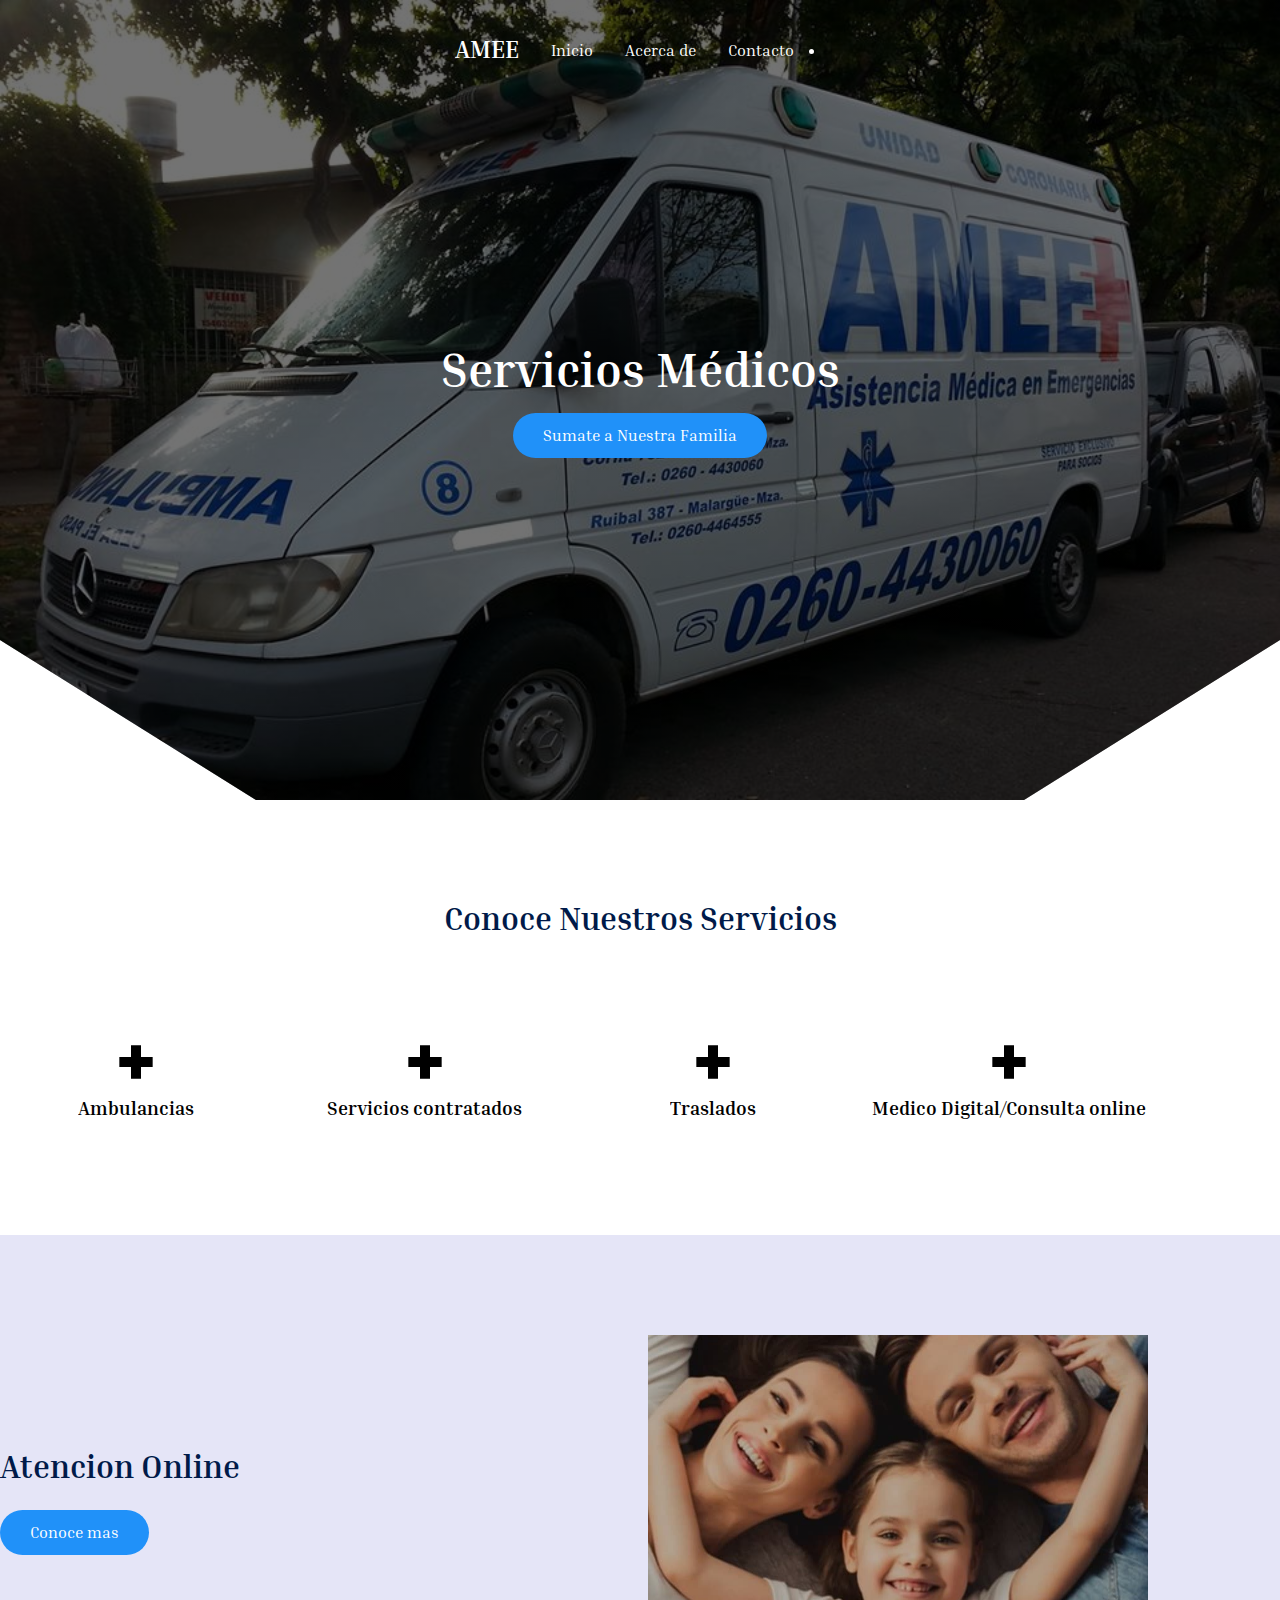
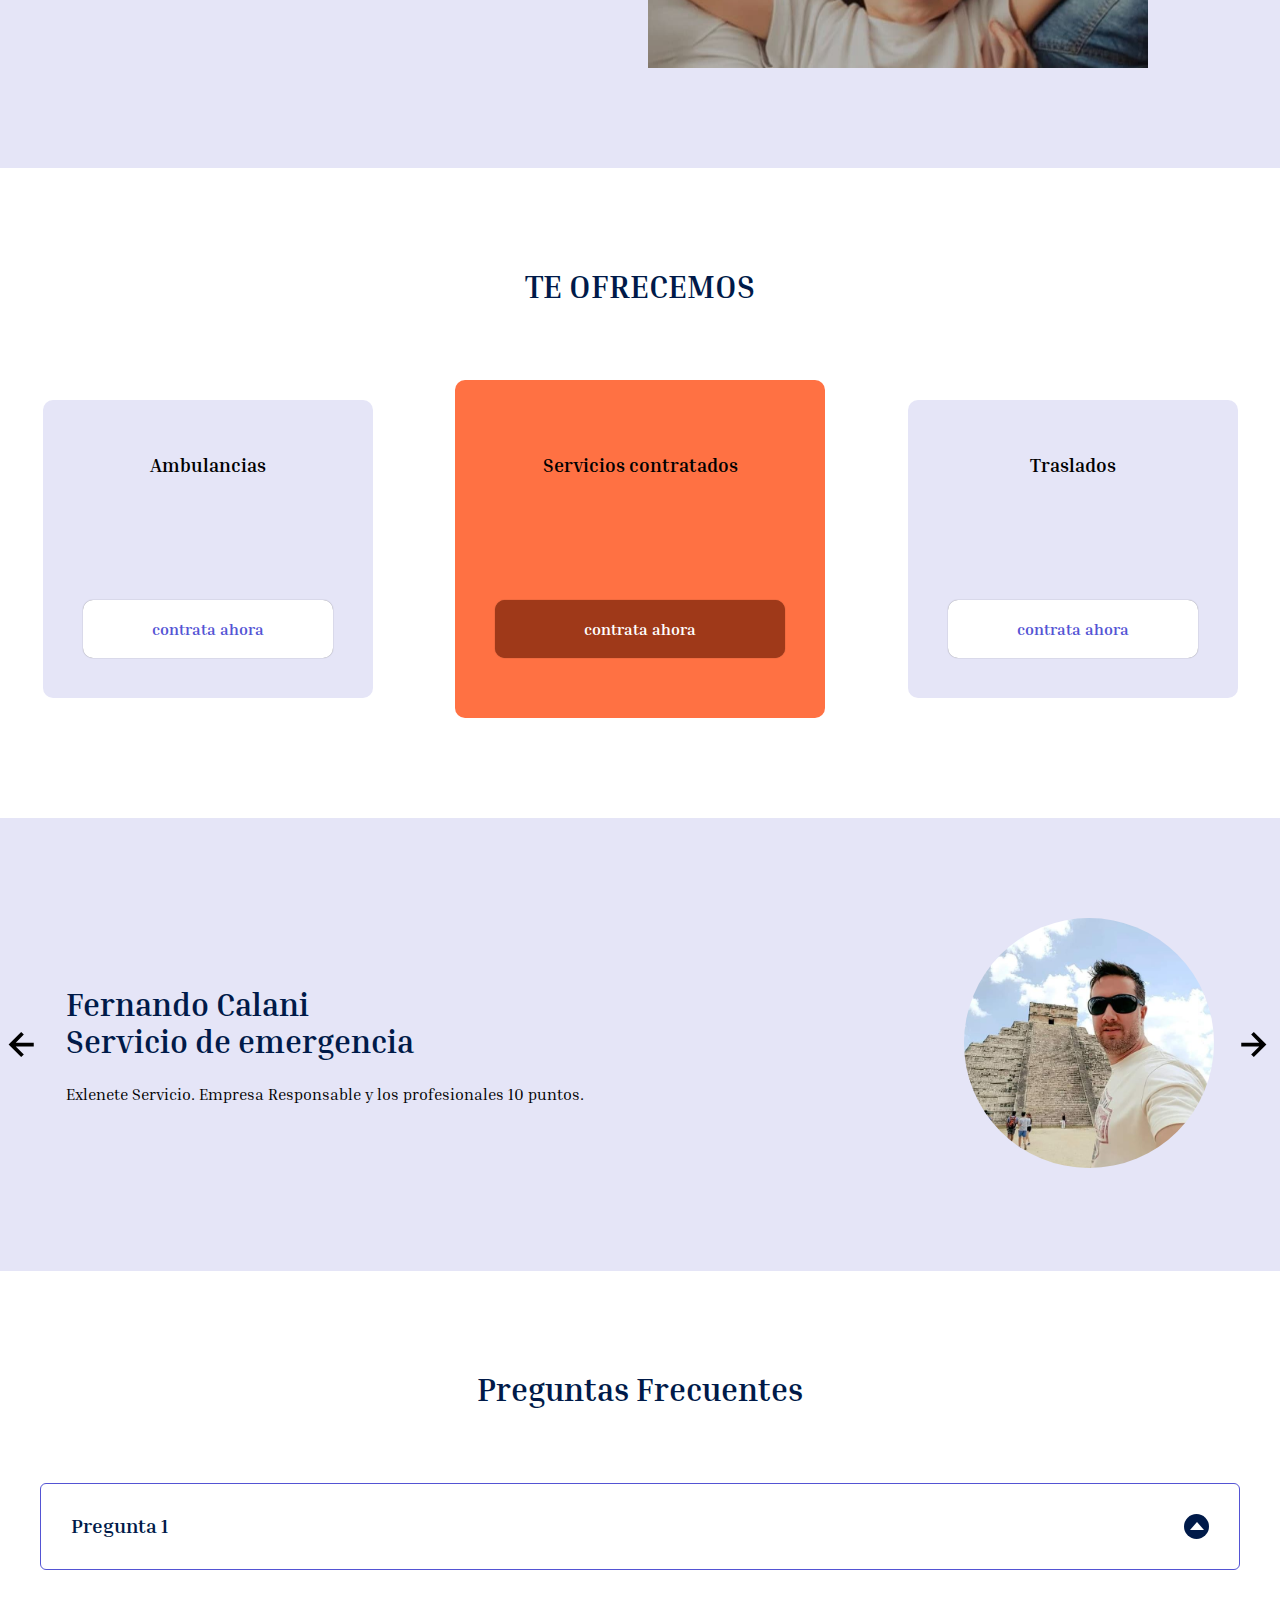
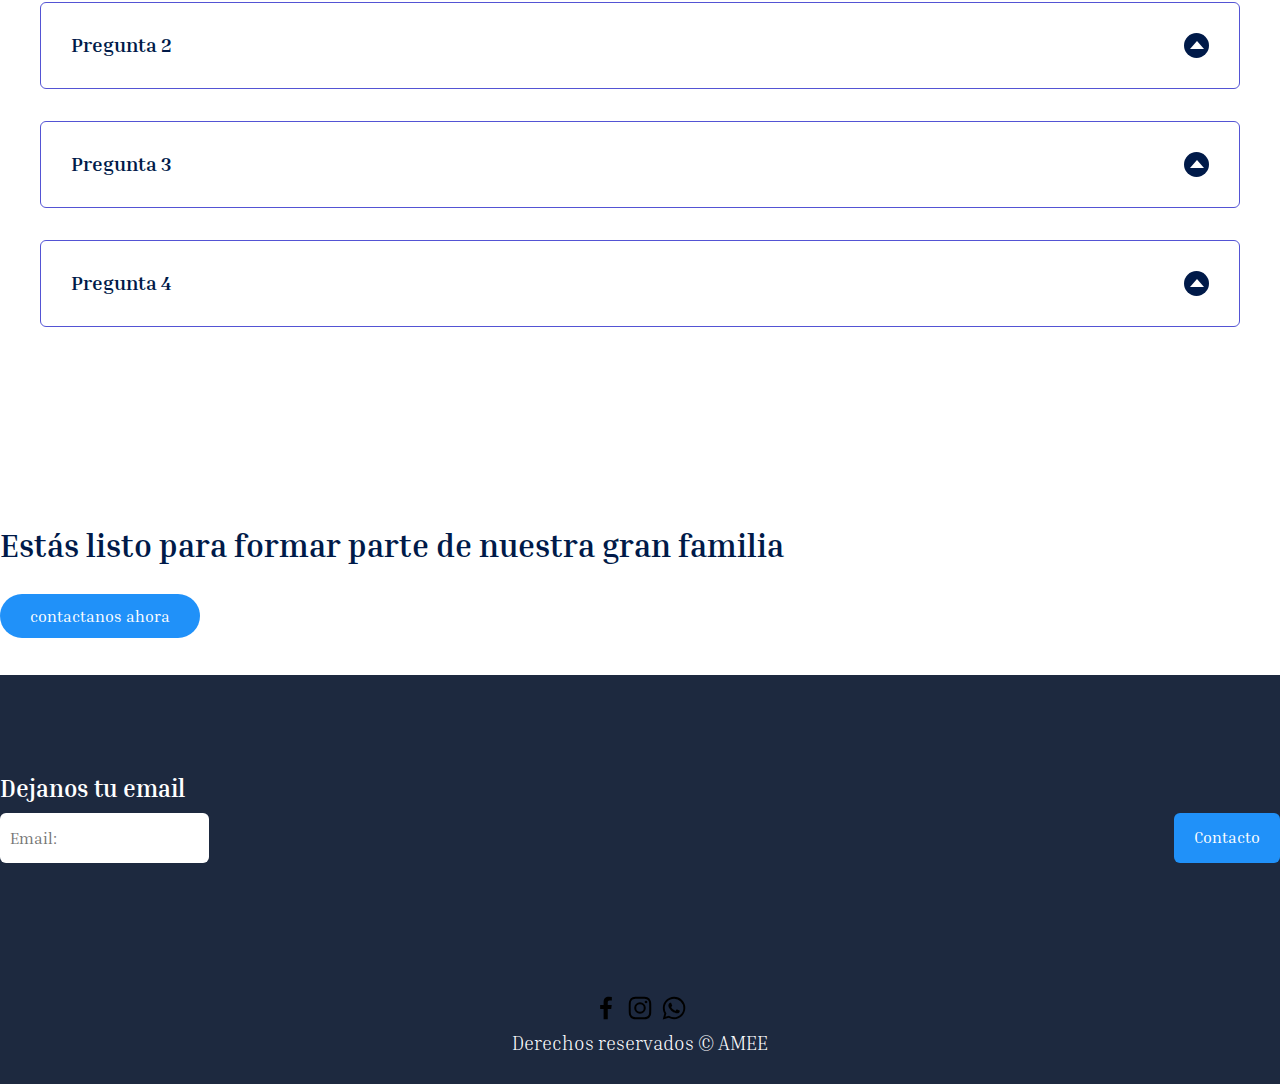
<file: index.html>
<!DOCTYPE html>
<html lang="es">
<head>
    <meta charset="UTF-8">
    <meta name="viewport" content="width=device-width, initial-scale=1.0">
    <title>AMEE mergencias Medicas</title>
    <link rel="shortcut icon" href="./image/favicon_2.png" type="image/x.icon"> <!-- imagen logo-->
    <link rel="stylesheet" href="./css/normalize.css">
    <link rel="stylesheet" href="./css/estilos.css">

    <meta name="theme-color" content="#2091f9">

        <!-- Primary Meta Tags -->
    <meta name="title" content="AMEE Emergencias Medicas" />
    <meta name="description" content=" Servicio de Emergencias Medicas. Descripción de la pág" />

    <!-- Open Graph / Facebook -->
    <meta property="og:type" content="website" />
    <meta property="og:url" content="AMEE Emergencias Medicas" /> <!-- Acá url del perfil de fb -->
    <meta property="og:title" content="AMEE Emergencias Medicas" />
    <meta property="og:description" content=" Servicio de Emergencias Medicas. Descripción de la pág" />
    <meta property="og:image" content="https://metatags.io/images/meta-tags.png" /> <!-- Acá url del perfil de fb -->

    <!-- Twitter -->
    <meta property="twitter:card" content="summary_large_image" />
    <meta property="twitter:url" content="AMEE Emergencias Medicas" /> <!-- Acá url del perfil de tw -->
    <meta property="twitter:title" content="AMEE Emergencias Medicas" />
    <meta property="twitter:description" content=" Servicio de Emergencias Medicas. Descripción de la pág" />
    <meta property="twitter:image" content="https://metatags.io/images/meta-tags.png" /> <!-- Acá url del perfil de tw -->

    <!-- Meta Tags Generated with https://metatags.io -->  
</head>
<body>
    <header class="hero"> 
    <nav class="nav container">
        <div class="nav__logo">
            <h2 class="nav_title">AMEE</h2>
        </div>

        <ul class="nav__link nav__link--menu"> <!--Menú contenido página -->
            <li class="nav__items">
                <a href="#" class="nav__links"></a>
            </li>
            <li class="nav__items">
                <a href="#" class="nav__links">Inicio</a>
            </li>
            <li class="nav__items">
                <a href="#" class="nav__links">Acerca de</a>
            </li>
            <li class="nav__items">
                <a href="#contacto" class="nav__links">Contacto</a>
            </li>
            
            <li>
                <img src="./image/x_menu.svg" alt="" class="nav__close"> <!--imagen cerrar menu-->
            </li>
            </ul>
        <div class="nav__menu">
            <img src="./image/Menu.svg" alt="" class="nav__img">
        </div>
    </nav>
    <section class="hero__container container"> <!--Titulo principal de la pag-->
        <h1 class="hero__title">Servicios Médicos</h1>
        
        <a href="#contacto" class="cta">Sumate a Nuestra Familia</a>
    </section>
    </header>

    <main>
        <section class="container about">
            <h2 class="subtitle"> Conoce Nuestros Servicios </h2>
            <p class="about__paragraph"></p>

            <div class="about__main">
                <article class="about__icons">
                    <img src="./image/cruz.svg" alt="" class="about__icon">
                    <h3 class="about__title">Ambulancias</h3>
                    <p class="about__paragraph"></p>
                </article>

                <article class="about__icons">
                    <img src="./image/cruz.svg" alt="" class="about__icon">
                    <h3 class="about__title">Servicios contratados</h3>
                    <p class="about__paragraph"></p>
                </article>

                <article class="about__icons">
                    <img src="./image/cruz.svg" alt="" class="about__icon">
                    <h3 class="about__title">Traslados</h3>
                    <p class="about__paragraph"></p>
                </article>
                <article class="about__icons">
                    <img src="./image/cruz.svg" alt="" class="about__icon">
                    <h3 class="about__title">Medico Digital/Consulta online</h3>
                    <p class="about__paragraph"></p>
                </article>
            </div>
        </section>
        <section class="knowledge">
            <div class="knowledge__container container">
                <div class="knowledge__texts">
                    <h2 class="subtitle">Atencion Online</h2>
                    <p class="knowledge__paragraph"></p>
                    <a href="../atencion.html"  class="cta">Conoce mas</a>
                </div>
                <figure class="knowledge__picture">
                    <img src="./image/familia_arrib.jpg" class="knowledge__img" alt="">
                </figure>

            </div>

        </section>

        <section class="price container">
            <h2 class="subtitle"> TE OFRECEMOS </h2>
            
            <div class="price__table">
                <div class="price__element">
                    <p class="price__name"></p>
                    <h3 class="price__price">Ambulancias</h3>

                    <div class="price__items">
                        <p class="price_features"></p>
                        <p class="price_features"></p>
                        <p class="price_features"></p>
                    </div>

                    <a href="https://api.whatsapp.com/send?phone=2604384592" target="_blank"  class="price__cta">contrata ahora </a>
                </div>

                <div class="price__element price__element--best">
                    <p class="price__name"></p>
                    <h3 class="price__price">Servicios contratados</h3>

                    <div class="price__items">
                        <p class="price_features"></p>
                        <p class="price_features"></p>
                        <p class="price_features"></p>
                    </div>

                    <a href="https://api.whatsapp.com/send?phone=2604384592" target="_blank"  class="price__cta">contrata ahora </a>
                </div>
                
                <div class="price__element">
                    <p class="price__name"></p>
                    <h3 class="price__price">Traslados</h3>

                    <div class="price__items">
                        <p class="price_features"></p>
                        <p class="price_features"></p>
                        <p class="price_features"></p>
                    </div>

                    <a href="https://api.whatsapp.com/send?phone=2604384592" target="_blank"  class="price__cta">contrata ahora </a>
                </div>


            </div>
        </section>
        
        <section class="testimony">
            <div class="testimony__container container">
                <img src="./image/flecha_left.svg" alt="" class="testimony__arrow" id="before">

                <section class="testimony__body testimony__body--show" data-id="1">
                    <div class="testimony__texts">
                        <h2 class="subtitle">Fernando Calani <br><span class="testimony_course">Servicio de emergencia</span></h2>
                        <p class="testimony__review">Exlenete Servicio. Empresa Responsable y los profesionales 10 puntos.</p>
                    </div>
                    <figure class="testimony__picture">
                        <img src="./image/fer.jpeg" alt="" class="testimony__img">
                    </figure>
                </section>

                <section class="testimony__body " data-id="2">
                    <div class="testimony__texts">
                        <h2 class="subtitle">Cecilia Sartini<br> <span class="testimony_course">Traslados</span></h2>
                        <p class="testimony__review">Cuando mi padre lo necesito, estuvieron super rapido y la calidad con la que lo atendieron es de valorar</p>
                    </div>
                    <figure class="testimony__picture">
                        <img src="./image/ceci.jpeg" alt="" class="testimony__img">
                    </figure>
                </section>

                <section class="testimony__body" data-id="3">
                    <div class="testimony__texts">
                        <h2 class="subtitle">Victoria <br> <span class="testimony_course">Area Protegida</span></h2>
                        <p class="testimony__review">Lo que mi negocio necesitaba. Legalmente y como servicio excelente</p>
                    </div>
                    <figure class="testimony__picture">
                        <img src="./image/f_sillon.jpg" alt="" class="testimony__img">
                    </figure>
                </section>
                
                <section class="testimony__body" data-id="4">
                    <div class="testimony__texts">
                        <h2 class="subtitle">Juan Rodriguez <br><span class="testimony_course">Servicio de emergencia</span></h2>
                        <p class="testimony__review">Excelente</p>
                    </div>
                    <figure class="testimony__picture">
                        <img src="./image/juan.jpeg" alt="" class="testimony__img">
                    </figure>
                </section>

                <img src="./image/flecha_right.svg" alt="" class="testimony__arrow" id="next">
            </div>
        </section>

        <section class="questions container">
            <h2 class="subtitle">Preguntas Frecuentes</h2>
            <p class="questions__paragraph"> </p>

            <section class="questions__container">
                <article class="questions__padding">
                    <div class="questions__answer">
                        <h3 class="questions__title">Pregunta 1
                            <span class="questions__arrow">
                                <img src="./image/flecha_depleg.svg" alt="" class="questions__img">
                            </span>
                        </h3>

                        <p class="questions__show"> Lorem ipsum dolor sit amet, consectetur adipisicing elit. Excepturi quidem doloribus incidunt voluptates, alias explicabo cumque aliquam placeat impedit mollitia. Est ex, ducimus quia adipisci voluptatem deleniti tenetur vitae aspernatur.</p>

                    </div>
                </article>
            

                <article class="questions__padding">
                    <div class="questions__answer">
                        <h3 class="questions__title">Pregunta 2 
                            <span class="questions__arrow">
                                <img src="./image/flecha_depleg.svg" alt="" class="questions__img">
                            </span>
                        </h3>
                            <p class="questions__show">Lorem ipsum dolor sit amet consectetur adipiscing elit, scelerisque fringilla dapibus nisl mauris montes duis, cubilia nibh nullam pellentesque ante proin. Congue vehicula interdum aliquet commodo cum proin vitae fusce, per facilisis euismod posuere libero pellentesque sed hac, et faucibus feugiat potenti in himenaeos duis.</p>
                    </div>
                </article>

                <article class="questions__padding">
                    <div class="questions__answer">
                        <h3 class="questions__title">Pregunta 3
                            <span class="questions__arrow">
                                <img src="./image/flecha_depleg.svg" alt="" class="questions__img">
                            </span>
                        </h3>
                        <p class="questions__show">Lorem ipsum dolor sit amet consectetur adipiscing elit, scelerisque fringilla dapibus nisl mauris montes duis, cubilia nibh nullam pellentesque ante proin. Congue vehicula interdum aliquet commodo cum proin vitae fusce, per facilisis euismod posuere libero pellentesque sed hac, et faucibus feugiat potenti in himenaeos duis.</p>
                    </div>
                </article>

                <article class="questions__padding">
                    <div class="questions__answer">
                        <h3 class="questions__title">Pregunta 4
                            <span class="questions__arrow">
                                <img src="./image/flecha_depleg.svg" alt="" class="questions__img">
                            </span>
                        </h3>
                        <p class="questions__show">Lorem ipsum dolor sit amet consectetur adipiscing elit, scelerisque fringilla dapibus nisl mauris montes duis, cubilia nibh nullam pellentesque ante proin. Congue vehicula interdum aliquet commodo cum proin vitae fusce, per facilisis euismod posuere libero
                </article>
            </section>

        </section>

        <section id="contacto" class="questions__offer">
            <h2 class="subtitle"> Estás listo para formar parte de nuestra gran familia</h2>
            <p class="questions__copy"></p>
            <a href="https://api.whatsapp.com/send?phone=2604384592" target="_blank"  class="cta">contactanos ahora</a>
        </section>

    </main>
    <br>
    <br>

    <footer class="footer">
        <section class="footer__container container">


            <form class="footer__form" action="https://formspree.io/f/xrgwjldw"
            method="POST">
                <h2 class="footer__newsletter"> Dejanos tu email</h2>
                <div class="footer__inputs">
                    <input type="email" placeholder="Email:" class="footer__input" name="email">
                    <input type="submit" value="Contacto" class="footer__submit">
                </div>
            </form>
        </section>
        <section class="footer__copy container">
            <div class="footer__social">
                <a href="#" class="footer__icons"><img src="./image/facebok.svg" alt="" class="footer__img"></a>
                <a href="#" class="footer__icons"><img src="./image/insta.svg" alt="" class="footer__img"></a>
                <a href="https://api.whatsapp.com/send?phone=2604384592" target="_blank"  class="footer__icons"><img src="./image/wsp.svg" alt="" class="footer__img"></a>
            </div>
            <h3 class="footer__copyright"> Derechos reservados &copy; AMEE</h3>
        </section>
    </footer>

    <script src="./js/slider.js"> </script>
    <script src="./js/questions.js"> </script>
    <script src="./js/menu.js"> </script>
</body>
</html>
</file>
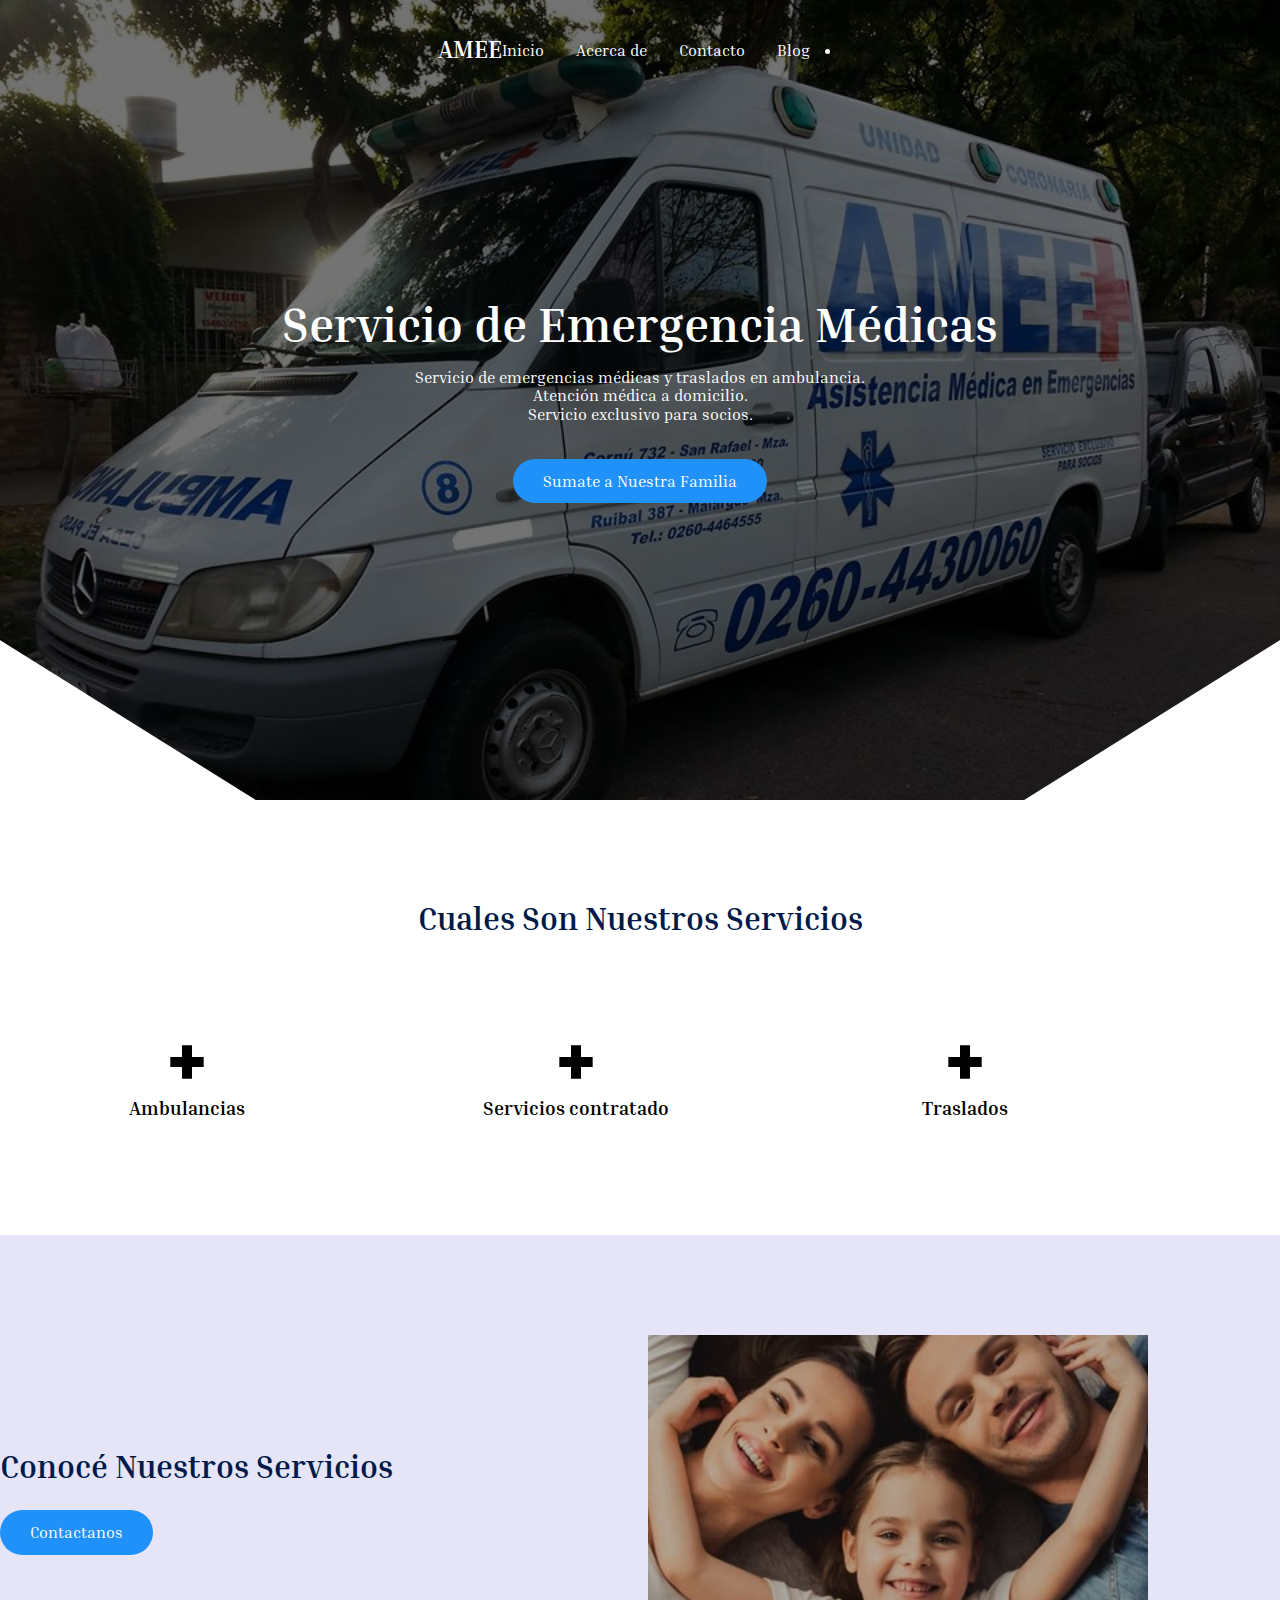
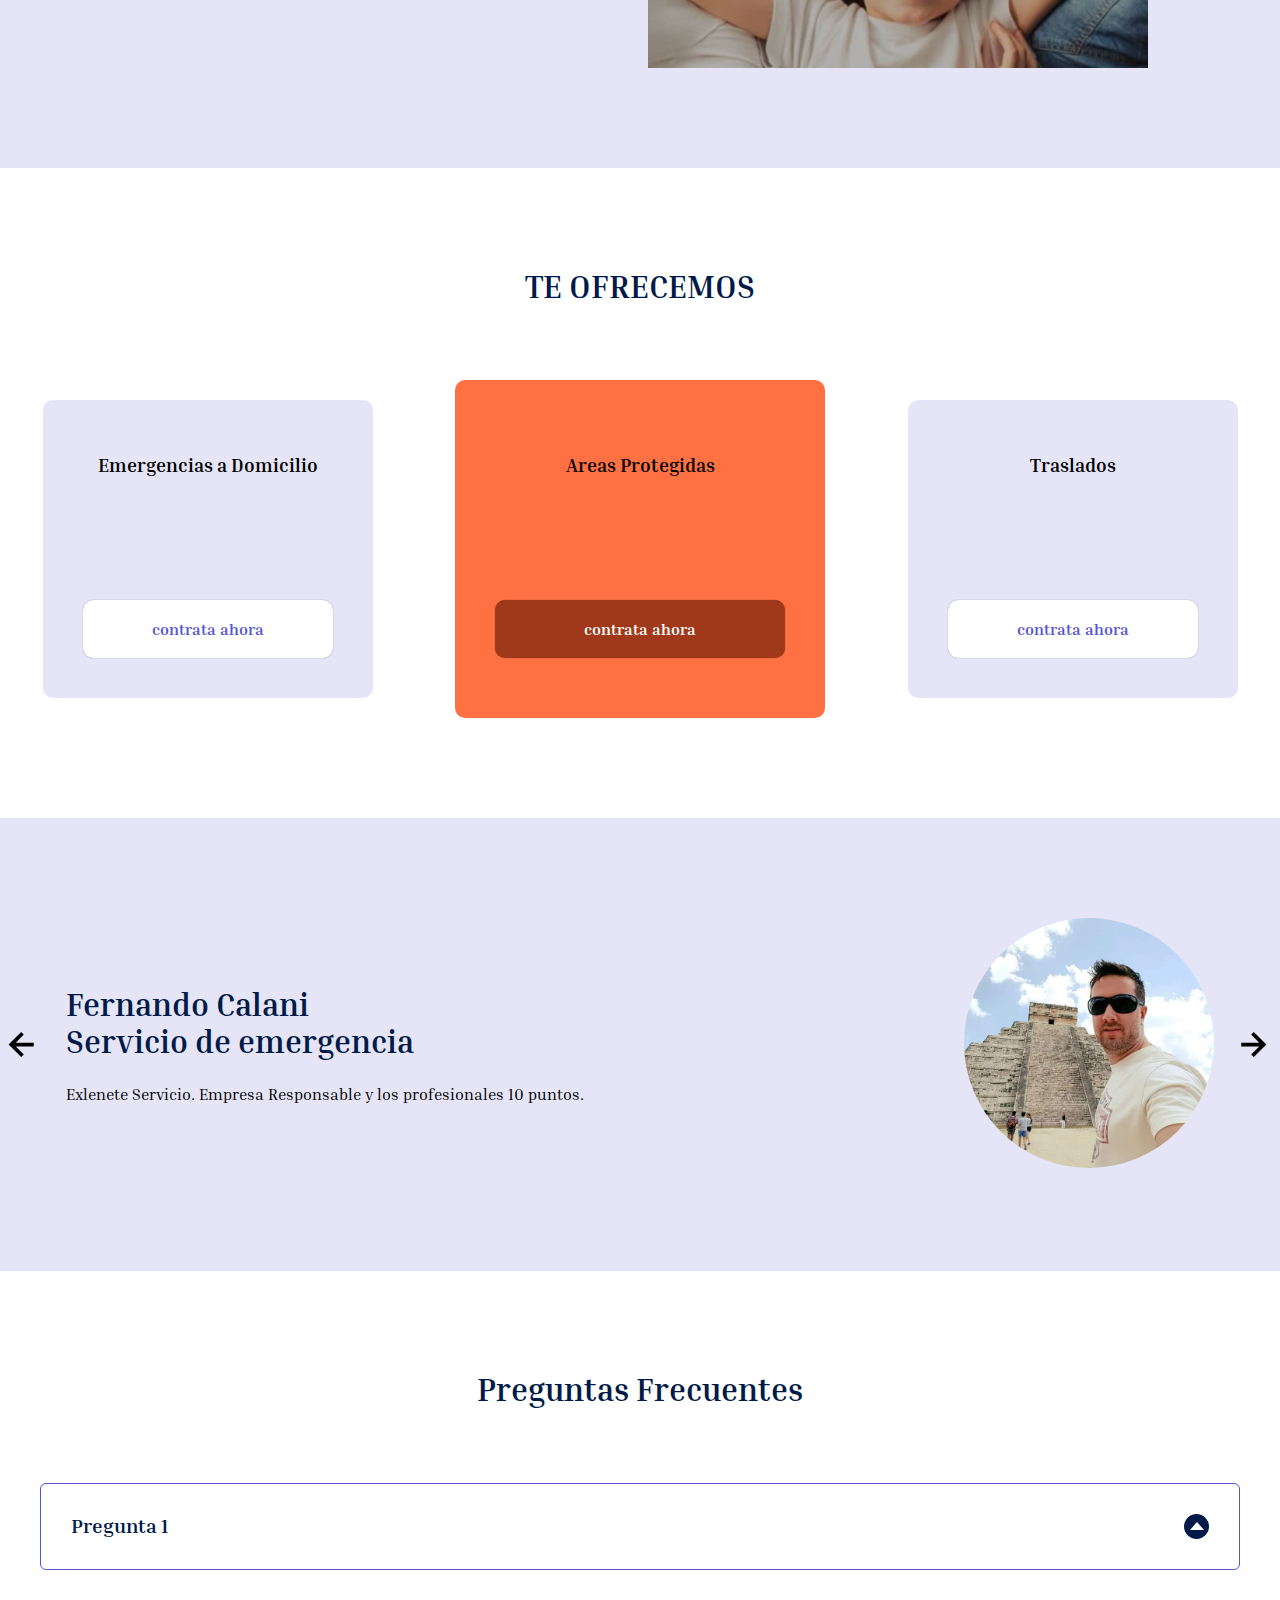
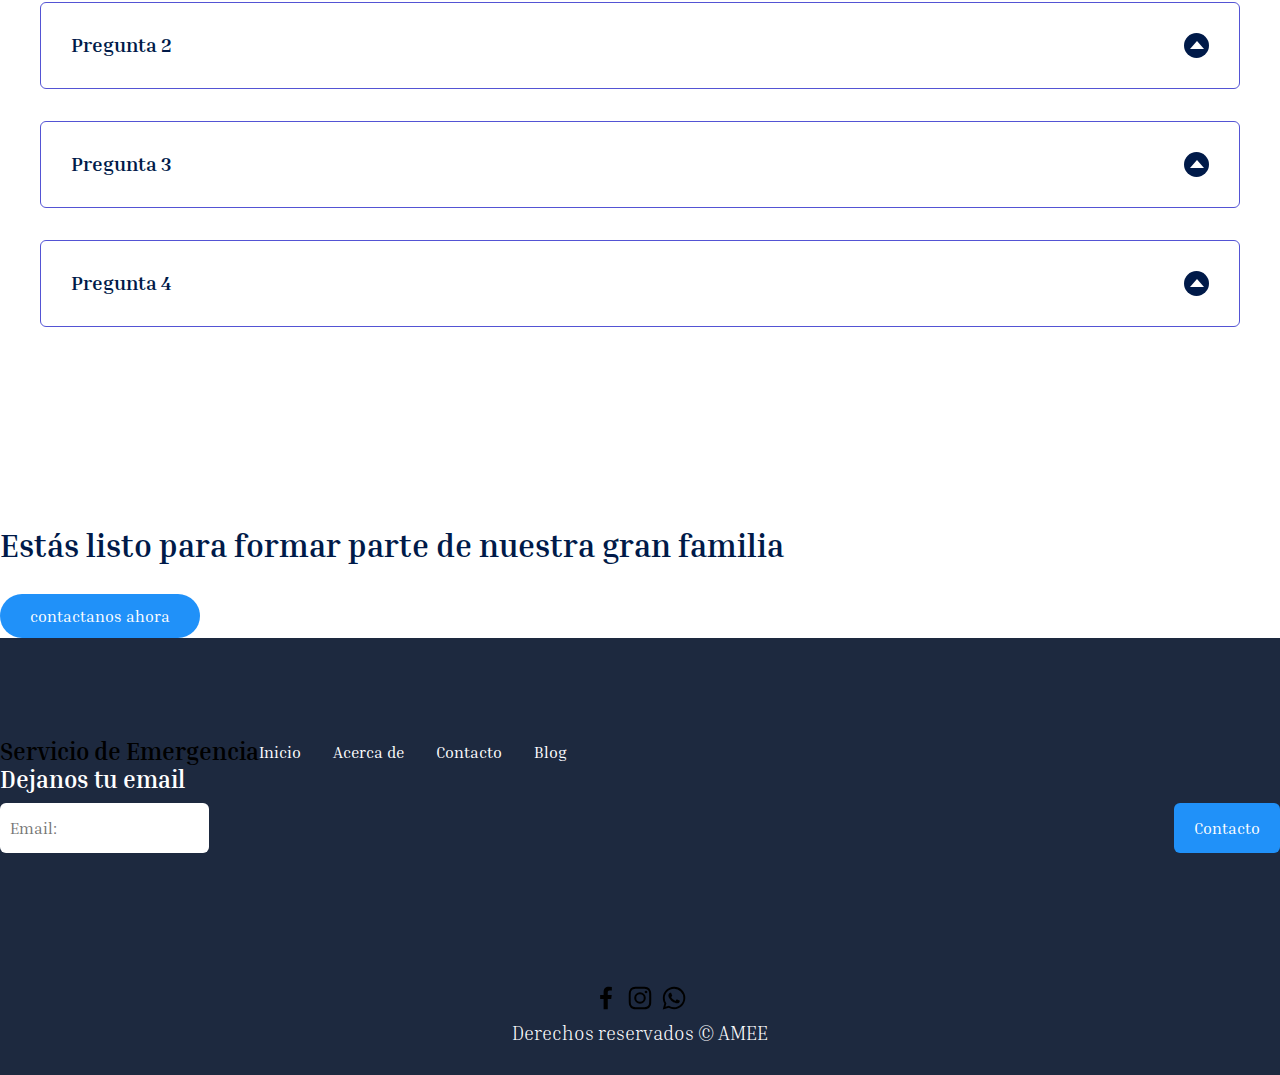
<file: Amee/index.html>
<!DOCTYPE html>
<html lang="es">
<head>
    <meta charset="UTF-8">
    <meta name="viewport" content="width=device-width, initial-scale=1.0">
    <title>AMEE mergencias Medicas</title>
    <link rel="shortcut icon" href="./image/favicon_2.png" type="image/x.icon"> <!-- imagen logo-->
    <link rel="stylesheet" href="./css/normalize.css">
    <link rel="stylesheet" href="./css/estilos.css">

    <meta name="theme-color" content="#2091f9">

        <!-- Primary Meta Tags -->
    <meta name="title" content="AMEE Emergencias Medicas" />
    <meta name="description" content=" Servicio de Emergencias Medicas. Descripción de la pág" />

    <!-- Open Graph / Facebook -->
    <meta property="og:type" content="website" />
    <meta property="og:url" content="AMEE Emergencias Medicas" /> <!-- Acá url del perfil de fb -->
    <meta property="og:title" content="AMEE Emergencias Medicas" />
    <meta property="og:description" content=" Servicio de Emergencias Medicas. Descripción de la pág" />
    <meta property="og:image" content="https://metatags.io/images/meta-tags.png" /> <!-- Acá url del perfil de fb -->

    <!-- Twitter -->
    <meta property="twitter:card" content="summary_large_image" />
    <meta property="twitter:url" content="AMEE Emergencias Medicas" /> <!-- Acá url del perfil de tw -->
    <meta property="twitter:title" content="AMEE Emergencias Medicas" />
    <meta property="twitter:description" content=" Servicio de Emergencias Medicas. Descripción de la pág" />
    <meta property="twitter:image" content="https://metatags.io/images/meta-tags.png" /> <!-- Acá url del perfil de tw -->

    <!-- Meta Tags Generated with https://metatags.io -->  
</head>
<body>
    <header class="hero"> 
    <nav class="nav container">
        <div class="nav__logo">
            <h2 class="nav_title">AMEE</h2>
        </div>

        <ul class="nav__link nav__link--menu"> <!--Menú contenido página -->
            <li class="nav__items">
                <a href="#" class="nav__links">Inicio</a>
            </li>
            <li class="nav__items">
                <a href="#" class="nav__links">Acerca de</a>
            </li>
            <li class="nav__items">
                <a href="#" class="nav__links">Contacto</a>
            </li>
            <li class="nav__items">
                <a href="#" class="nav__links">Blog</a>
            </li>
            <li>
                <img src="./image/x_menu.svg" alt="" class="nav__close"> <!--imagen cerrar menu-->
            </li>
            </ul>
        <div class="nav__menu">
            <img src="./image/Menu.svg" alt="" class="nav__img">
        </div>
    </nav>
    <section class="hero__container container"> <!--Titulo principal de la pag-->
        <h1 class="hero__title">Servicio de Emergencia Médicas</h1>
        <p class="hero__paragraph">Servicio de emergencias médicas y traslados en ambulancia.<br>
            Atención médica a domicilio.<br>
            Servicio exclusivo para socios.<br>
        </p>
        <a href="#" class="cta">Sumate a Nuestra Familia</a>
    </section>
    </header>

    <main>
        <section class="container about">
            <h2 class="subtitle"> Cuales Son Nuestros Servicios </h2>
            <p class="about__paragraph"></p>

            <div class="about__main">
                <article class="about__icons">
                    <img src="./image/cruz.svg" alt="" class="about__icon">
                    <h3 class="about__title">Ambulancias</h3>
                    <p class="about__paragraph"></p>
                </article>

                <article class="about__icons">
                    <img src="./image/cruz.svg" alt="" class="about__icon">
                    <h3 class="about__title">Servicios contratado</h3>
                    <p class="about__paragraph"></p>
                </article>

                <article class="about__icons">
                    <img src="./image/cruz.svg" alt="" class="about__icon">
                    <h3 class="about__title">Traslados</h3>
                    <p class="about__paragraph"></p>
                </article>
            </div>
        </section>
        <section class="knowledge">
            <div class="knowledge__container container">
                <div class="knowledge__texts">
                    <h2 class="subtitle">Conocé Nuestros Servicios</h2>
                    <p class="knowledge__paragraph"></p>
                    <a href="https://api.whatsapp.com/send?phone=2604384592" target="_blank"  class="cta">Contactanos</a>
                </div>
                <figure class="knowledge__picture">
                    <img src="./image/familia_arrib.jpg" class="knowledge__img" alt="">
                </figure>

            </div>

        </section>

        <section class="price container">
            <h2 class="subtitle"> TE OFRECEMOS </h2>
            
            <div class="price__table">
                <div class="price__element">
                    <p class="price__name"></p>
                    <h3 class="price__price">Emergencias a Domicilio</h3>

                    <div class="price__items">
                        <p class="price_features"></p>
                        <p class="price_features"></p>
                        <p class="price_features"></p>
                    </div>

                    <a href="https://api.whatsapp.com/send?phone=2604384592" target="_blank"  class="price__cta">contrata ahora </a>
                </div>

                <div class="price__element price__element--best">
                    <p class="price__name"></p>
                    <h3 class="price__price">Areas Protegidas</h3>

                    <div class="price__items">
                        <p class="price_features"></p>
                        <p class="price_features"></p>
                        <p class="price_features"></p>
                    </div>

                    <a href="https://api.whatsapp.com/send?phone=2604384592" target="_blank"  class="price__cta">contrata ahora </a>
                </div>
                
                <div class="price__element">
                    <p class="price__name"></p>
                    <h3 class="price__price">Traslados</h3>

                    <div class="price__items">
                        <p class="price_features"></p>
                        <p class="price_features"></p>
                        <p class="price_features"></p>
                    </div>

                    <a href="https://api.whatsapp.com/send?phone=2604384592" target="_blank"  class="price__cta">contrata ahora </a>
                </div>


            </div>
        </section>
        
        <section class="testimony">
            <div class="testimony__container container">
                <img src="./image/flecha_left.svg" alt="" class="testimony__arrow" id="before">

                <section class="testimony__body testimony__body--show" data-id="1">
                    <div class="testimony__texts">
                        <h2 class="subtitle">Fernando Calani <br><span class="testimony_course">Servicio de emergencia</span></h2>
                        <p class="testimony__review">Exlenete Servicio. Empresa Responsable y los profesionales 10 puntos.</p>
                    </div>
                    <figure class="testimony__picture">
                        <img src="./image/fer.jpeg" alt="" class="testimony__img">
                    </figure>
                </section>

                <section class="testimony__body " data-id="2">
                    <div class="testimony__texts">
                        <h2 class="subtitle">Cecilia Sartini<br> <span class="testimony_course">Traslados</span></h2>
                        <p class="testimony__review">Cuando mi padre lo necesito, estuvieron super rapido y la calidad con la que lo atendieron es de valorar</p>
                    </div>
                    <figure class="testimony__picture">
                        <img src="./image/ceci.jpeg" alt="" class="testimony__img">
                    </figure>
                </section>

                <section class="testimony__body" data-id="3">
                    <div class="testimony__texts">
                        <h2 class="subtitle">Victoria <br> <span class="testimony_course">Area Protegida</span></h2>
                        <p class="testimony__review">Lo que mi negocio necesitaba. Legalmente y como servicio excelente</p>
                    </div>
                    <figure class="testimony__picture">
                        <img src="./image/f_sillon.jpg" alt="" class="testimony__img">
                    </figure>
                </section>
                
                <section class="testimony__body" data-id="4">
                    <div class="testimony__texts">
                        <h2 class="subtitle">Juan Rodriguez <br><span class="testimony_course">Servicio de emergencia</span></h2>
                        <p class="testimony__review">Excelente</p>
                    </div>
                    <figure class="testimony__picture">
                        <img src="./image/juan.jpeg" alt="" class="testimony__img">
                    </figure>
                </section>

                <img src="./image/flecha_right.svg" alt="" class="testimony__arrow" id="next">
            </div>
        </section>

        <section class="questions container">
            <h2 class="subtitle">Preguntas Frecuentes</h2>
            <p class="questions__paragraph"> </p>

            <section class="questions__container">
                <article class="questions__padding">
                    <div class="questions__answer">
                        <h3 class="questions__title">Pregunta 1
                            <span class="questions__arrow">
                                <img src="./image/flecha_depleg.svg" alt="" class="questions__img">
                            </span>
                        </h3>

                        <p class="questions__show"> Lorem ipsum dolor sit amet, consectetur adipisicing elit. Excepturi quidem doloribus incidunt voluptates, alias explicabo cumque aliquam placeat impedit mollitia. Est ex, ducimus quia adipisci voluptatem deleniti tenetur vitae aspernatur.</p>

                    </div>
                </article>
            

                <article class="questions__padding">
                    <div class="questions__answer">
                        <h3 class="questions__title">Pregunta 2 
                            <span class="questions__arrow">
                                <img src="./image/flecha_depleg.svg" alt="" class="questions__img">
                            </span>
                        </h3>
                            <p class="questions__show">Lorem ipsum dolor sit amet consectetur adipiscing elit, scelerisque fringilla dapibus nisl mauris montes duis, cubilia nibh nullam pellentesque ante proin. Congue vehicula interdum aliquet commodo cum proin vitae fusce, per facilisis euismod posuere libero pellentesque sed hac, et faucibus feugiat potenti in himenaeos duis.</p>
                    </div>
                </article>

                <article class="questions__padding">
                    <div class="questions__answer">
                        <h3 class="questions__title">Pregunta 3
                            <span class="questions__arrow">
                                <img src="./image/flecha_depleg.svg" alt="" class="questions__img">
                            </span>
                        </h3>
                        <p class="questions__show">Lorem ipsum dolor sit amet consectetur adipiscing elit, scelerisque fringilla dapibus nisl mauris montes duis, cubilia nibh nullam pellentesque ante proin. Congue vehicula interdum aliquet commodo cum proin vitae fusce, per facilisis euismod posuere libero pellentesque sed hac, et faucibus feugiat potenti in himenaeos duis.</p>
                    </div>
                </article>

                <article class="questions__padding">
                    <div class="questions__answer">
                        <h3 class="questions__title">Pregunta 4
                            <span class="questions__arrow">
                                <img src="./image/flecha_depleg.svg" alt="" class="questions__img">
                            </span>
                        </h3>
                        <p class="questions__show">Lorem ipsum dolor sit amet consectetur adipiscing elit, scelerisque fringilla dapibus nisl mauris montes duis, cubilia nibh nullam pellentesque ante proin. Congue vehicula interdum aliquet commodo cum proin vitae fusce, per facilisis euismod posuere libero
                </article>
            </section>

        </section>

        <section class="questions__offer">
            <h2 class="subtitle"> Estás listo para formar parte de nuestra gran familia</h2>
            <p class="questions__copy"></p>
            <a href="https://api.whatsapp.com/send?phone=2604384592" target="_blank"  class="cta">contactanos ahora</a>
        </section>

    </main>

    <footer class="footer">
        <section class="footer__container container">
            <nav class="nav nav--footer">
                <h2 class="footer_title"> Servicio de Emergencia</h2>
                <ul class="nav__link nav__link--footer">
                    <li class="nav__items">
                        <a href="#" class="nav__links">Inicio</a>
                    </li>
                    <li class="nav__items">
                        <a href="#" class="nav__links">Acerca de</a>
                    </li>
                    <li class="nav__items">
                        <a href="#" class="nav__links">Contacto</a>
                    </li>
                    <li class="nav__items">
                        <a href="#" class="nav__links">Blog</a>
                    </li>
                </ul>
            </nav>

            <form class="footer__form" action="https://formspree.io/f/xrgwjldw"
            method="POST">
                <h2 class="footer__newsletter"> Dejanos tu email</h2>
                <div class="footer__inputs">
                    <input type="email" placeholder="Email:" class="footer__input" name="email">
                    <input type="submit" value="Contacto" class="footer__submit">
                </div>
            </form>
        </section>
        <section class="footer__copy container">
            <div class="footer__social">
                <a href="#" class="footer__icons"><img src="./image/facebok.svg" alt="" class="footer__img"></a>
                <a href="#" class="footer__icons"><img src="./image/insta.svg" alt="" class="footer__img"></a>
                <a href="https://api.whatsapp.com/send?phone=2604384592" target="_blank"  class="footer__icons"><img src="./image/wsp.svg" alt="" class="footer__img"></a>
            </div>
            <h3 class="footer__copyright"> Derechos reservados &copy; AMEE</h3>
        </section>
    </footer>

    <script src="./js/slider.js"> </script>
    <script src="./js/questions.js"> </script>
    <script src="./js/menu.js"> </script>
</body>
</html>
</file>
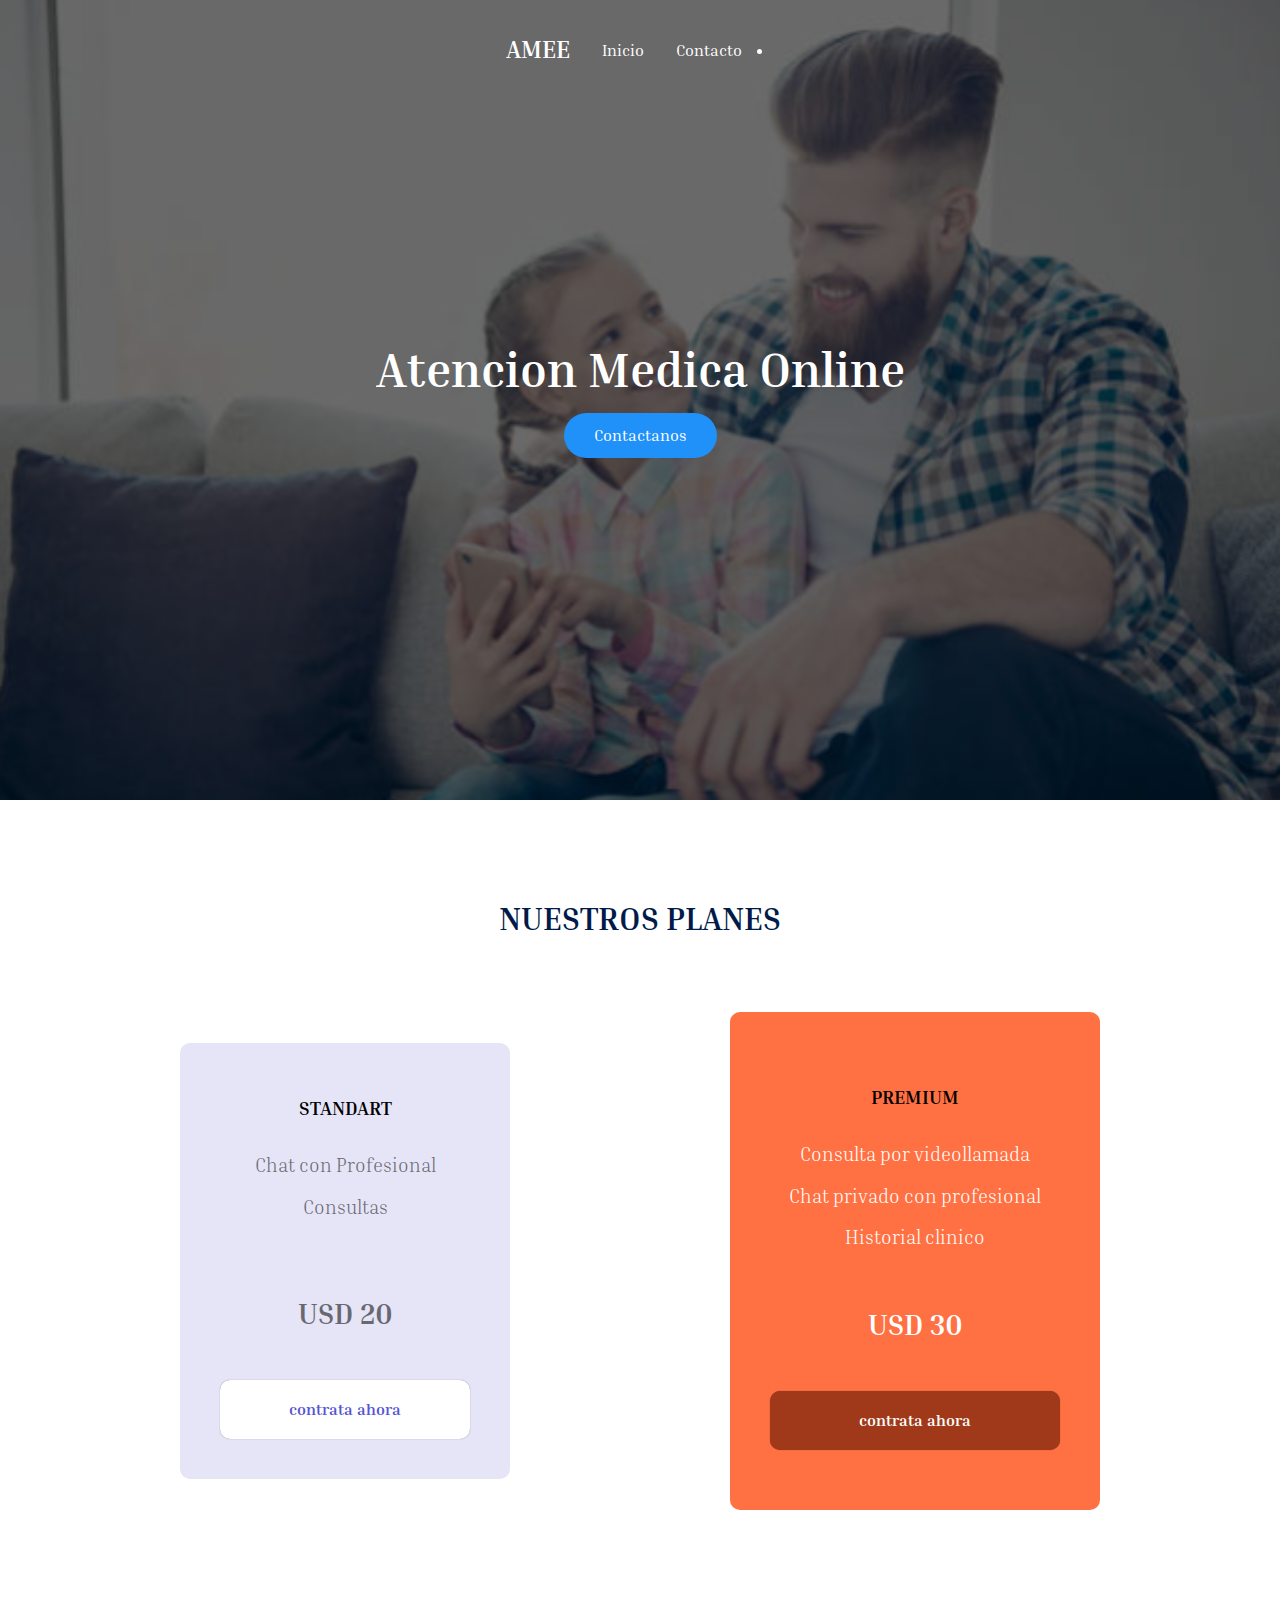
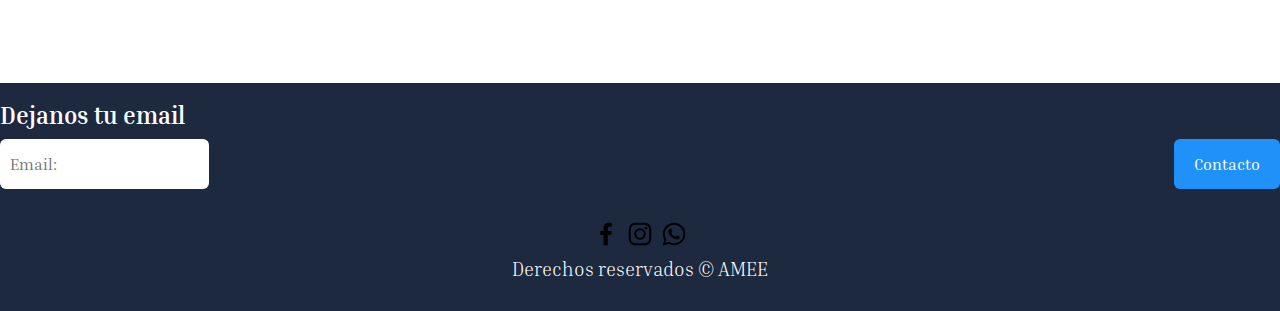
<file: atencion.html>
<!DOCTYPE html>
<html lang="es">
<head>
    <meta charset="UTF-8">
    <meta name="viewport" content="width=device-width, initial-scale=1.0">
    <title>AMEE mergencias Medicas</title>
    <link rel="shortcut icon" href="./image/favicon_2.png" type="image/x.icon"> <!-- imagen logo-->
    <link rel="stylesheet" href="./css/normalize.css">
    <link rel="stylesheet" href="./css/estilos2.css">

    <meta name="theme-color" content="#2091f9">

        <!-- Primary Meta Tags -->
    <meta name="title" content="AMEE Emergencias Medicas" />
    <meta name="description" content=" Servicio de Emergencias Medicas. Descripción de la pág" />

    <!-- Open Graph / Facebook -->
    <meta property="og:type" content="website" />
    <meta property="og:url" content="AMEE Emergencias Medicas" /> <!-- Acá url del perfil de fb -->
    <meta property="og:title" content="AMEE Emergencias Medicas" />
    <meta property="og:description" content=" Servicio de Emergencias Medicas. Descripción de la pág" />
    <meta property="og:image" content="https://metatags.io/images/meta-tags.png" /> <!-- Acá url del perfil de fb -->

    <!-- Twitter -->
    <meta property="twitter:card" content="summary_large_image" />
    <meta property="twitter:url" content="AMEE Emergencias Medicas" /> <!-- Acá url del perfil de tw -->
    <meta property="twitter:title" content="AMEE Emergencias Medicas" />
    <meta property="twitter:description" content=" Servicio de Emergencias Medicas. Descripción de la pág" />
    <meta property="twitter:image" content="https://metatags.io/images/meta-tags.png" /> <!-- Acá url del perfil de tw -->

    <!-- Meta Tags Generated with https://metatags.io -->  
</head>
<body>
    <header class="hero"> 
    <nav class="nav container">
        <div class="nav__logo">
            <h2 class="nav_title">AMEE</h2>
        </div>

        <ul class="nav__link nav__link--menu"> <!--Menú contenido página -->
            <li class="nav__items">
                <a href="#" class="nav__links"></a>
            </li>
            <li class="nav__items">
                <a href="/index.html" class="nav__links">Inicio</a>
            </li>
            
            <li class="nav__items">
                <a href="#contacto" class="nav__links">Contacto</a>
            </li>
           
            <li>
                <img src="./image/x_menu.svg" alt="" class="nav__close"> <!--imagen cerrar menu-->
            </li>
            </ul>
        <div class="nav__menu">
            <img src="./image/Menu.svg" alt="" class="nav__img">
        </div>
    </nav>
    <section class="hero__container container"> <!--Titulo principal de la pag-->
        <h1 class="hero__title">Atencion Medica Online</h1>
        
        <a href="https://api.whatsapp.com/send?phone=2604384592" target="_blank" class="cta">Contactanos</a>
    </section>
    </header>

    <main>
        
        

        <section class="price container">
            <h2 class="subtitle"> NUESTROS PLANES </h2>
            
            <div class="price__table">
                <div class="price__element">
                    <p class="price__name"></p>
                    <h3 class="price__price">STANDART</h3>

                    <div class="price__items">
                        <p class="price_features">Chat con Profesional</p>
                        <p class="price_features">Consultas</p>
                        <p class="price_features"></p>
                        <br>
                        <h2>USD 20</h2>
                    </div>

                    <a href="https://api.whatsapp.com/send?phone=2604384592" target="_blank"  class="price__cta">contrata ahora </a>
                </div>

                <div class="price__element price__element--best">
                    <p class="price__name"></p>
                    <h3 class="price__price">PREMIUM</h3>

                    <div class="price__items">
                        <p class="price_features">Consulta por videollamada</p>
                        <p class="price_features">Chat privado con profesional</p>
                        <p class="price_features">Historial clinico</p>
                        <br>
                        <h2>USD 30</h2>
                    </div>

                    <a href="https://api.whatsapp.com/send?phone=2604384592" target="_blank"  class="price__cta">contrata ahora </a>
                </div>
                
                
        </section>
        <br>
        <br>

        

    </main>
    <br>
    <br>

    <footer class="footer">
        

            <form class="footer__form" action="https://formspree.io/f/xrgwjldw"
            method="POST">
            <br>
                <h2 class="footer__newsletter"> Dejanos tu email</h2>
                <div class="footer__inputs">
                    <input type="email" placeholder="Email:" class="footer__input" name="email">
                    <input type="submit" value="Contacto" class="footer__submit">
                </div>
            </form>
        </section>
        <section class="footer__copy container">
            <div class="footer__social">
                <a href="#" class="footer__icons"><img src="./image/facebok.svg" alt="" class="footer__img"></a>
                <a href="#" class="footer__icons"><img src="./image/insta.svg" alt="" class="footer__img"></a>
                <a href="https://api.whatsapp.com/send?phone=2604384592" target="_blank"  class="footer__icons"><img src="./image/wsp.svg" alt="" class="footer__img"></a>
            </div>
            <h3 class="footer__copyright"> Derechos reservados &copy; AMEE</h3>
        </section>
    </footer>

    <script src="./js/slider.js"> </script>
    <script src="./js/questions.js"> </script>
    <script src="./js/menu.js"> </script>
</body>
</html>
</file>
<file: css/estilos.css>
@import url('https://fonts.googleapis.com/css2?family=Inria+Serif:wght@300;400&display=swap');

:root{
    --padding-container: 100px 0;
    --color-title: #001A49;
}

body{
    font-family: 'Inria Serif', serif;
}

.container{ /*Elementos contenedores de la pag, revisar nombres*/
    width: 90;
    max-width: 1200;
    margin: 0 auto;
    overflow: hidden;
    padding: var(--padding-container);
}

.hero{
    width: 100%;
    height: 100vh;
    min-height: 600px;
    max-height: 800px;
    position: relative;
    display: grid;
    grid-template-rows: 100px 1fr;
    color: #fff;
}

.hero::before{
    content: "";
    position: absolute;
    top: 0;
    left: 0;
    width: 100%;
    height: 100%;
    background-image: linear-gradient(180deg, #0000008c 0%, #0000008c 100%), url("../image/movil8jpg.jpg");
    background-size: cover;
    clip-path: polygon(0 0, 100% 0, 100% 20%, 100% 80%, 80% 100%, 20% 100%, 0% 80%, 0% 20%);
    z-index: -1;
}

/* nav */

.nav{
    --padding-container: 0;
    height: 100%;
    display: flex;
    align-items: center;
}

.nav__title{
    font-weight: 300;
}

.nav__link{
    margin-left: auto; /* corregir, llevar a la derecha*/
    padding: 0;
    display: grid;
    grid-auto-flow: column;
    grid-auto-columns: max-content;
    gap: 2em;
}


.nav__items{
    list-style: none;
}

.nav__links{
    color: #fff;
    text-decoration: none;
}

.nav__menu{
    margin-left: auto;
    cursor: pointer;
    display: none;
}

.nav__img{
    display: block;
    width: 30px;
}

.nav__close{
    display: var(--show, none);
}

/* Hero container*/

.hero__container{
    max-width: 800px;
    --padding-container:0;
    display: grid;
    grid-auto-rows: max-content;
    align-content: center;
    gap: 1em;
    padding-bottom: 100px;
    text-align: center;
}

.hero__title{
    font-size: 3rem;
}

.hero__paragraph{
    margin-bottom: 20px;
}

.cta{
    display: inline-block;
    background-color: #2091f9;
    justify-self: center;
    color: #fff;
    text-decoration: none;
    padding: 13px 30px;
    border-radius: 32px;
}

/* About */
.about{
    text-align: center;
}

.subtitle{
    color: var(--color-title);
    font-size: 2rem;
    margin-bottom: 25px;
}

.about__paragraph{
    line-height: 1.7;
}

.about__main{
    padding-top: 80px;
    display: grid;
    width: 90%;
    margin: o auto;
    gap: 1em;
    overflow: hidden;
    grid-template-columns: repeat(auto-fit, minmax(260px, auto));

}

.about__icons{
    display: grid;
    gap: 1em;
    justify-items: center;
    width: 260;
    overflow: hidden;
    margin: 0 auto;
}

.about__icon{
    width: 40px;
}

/* Knowledge */ /* corregir espacio de margenes*/

.knowledge{
    background-color: #e5e5f7;
    background-image:  radial-gradient(#444cf7 0.5px, transparent 0.5px), radial-gradient(#444cf7 0.5px, #e5e5f7 0.5px);
    background-size: 20px 20px;
    background-position: 0 0,10px 10px;
    overflow: hidden;
}

.knowledge__container{
    display: grid;
    grid-template-columns: 1fr 1fr;
    gap: 1em;
    align-items: center;
}

.knowledge__picture{
    max-width: 500px;
}

.knowledge__paragraph{
    line-height: 1.7;
    margin-bottom: 15px;
}

.knowledge__img{
    width: 100%;
    display: block;
}

/* price */

.price{
    text-align: center;
}

.price__table{
    padding-top: 50px;
    display: flex;
    flex-wrap: wrap;
    gap: 2.5em;
    justify-content: space-evenly;
    align-items: center;
}

.price__element{
    background-color: #e5e5f7;
    text-align: center;
    border-radius: 10px;
    width: 330px;
    padding: 40px;
    --color-plan: #696871;
    --color-price: #1D293f;
    --bg-cta: #fff;
    --color-cta: #5454D4;
    --color-items: #696871;
}

.price__element--best{
    width: 370px;
    padding: 60px 40px;
    background-color: #FF7143;
    --color-plan: rgb(255 255 255 / 75%);
    --color-price: #1D293f;
    --bg-cta: #9f3919;
    --color-cta: #fff;
    --color-items: #fff;
}

.price__name{
    color: var(--color-plan);
    margin-bottom: 15px;
    font-weight: 300px;
}

.price_price{
    font-size: 2.5rem;
    color: var(--color-price);
}

.price__items{
    margin-top: 35px;
    display: grid;
    gap: 1em;
    font-weight: 300;
    font-size: 1.2rem;
    margin-bottom: 50px;
    color: var(--color-items);
}

.price__cta{
    display: block;
    padding: 20px 0;
    border-radius: 10px;
    text-decoration: none;
    background-color: var(--bg-cta);
    font-weight: 600;
    color: var(--color-cta);
    box-shadow: 0 0 1px rgba(0, 0, 0, .5);
}

/* Testimony */

.testimony{
    background-color: #e5e5f7;
}

.testimony__container{
    display: grid;
    grid-template-columns: 50px 1fr 50px;
    gap: 1em;
    align-items: center;
}

.testimony__body{
    display: grid;
    grid-template-columns: 1fr max-content;
    justify-content: space-between;
    align-items: center;
    gap: 2em;
    grid-column: 2/3;
    grid-row: 1/2;
    opacity: 0;
    pointer-events: none;
}

.testimony__body--show{
    opacity: 1;
    pointer-events: unset;
    transition: opacity 1.5s ease-in-out;

}

.testimony__img{
    width: 250px;
    height: 250px;
    border-radius: 50%;
    object-fit: cover;
    object-position: 50% 30%;
}

.testimony__texts{
    max-width: 700px;
}

.testimony__course{
    background-color: royalblue;
    color: #fff;
    display: inline-block;
    padding: 5px;
}

.testimony__arrow{
    width: 90%;
    cursor: pointer;
}

/* Questions */

.questions{
    text-align: center;
}

.questions__container{
    display: grid;
    gap: 2em;
    padding-top: 50px;
    padding-bottom: 100px;
    padding-left: 40px;
    padding-right: 40px;
}

.questions__padding{
    padding: 0;
    transition: padding .3s;
    border: 1px solid #5454d4;
    border-radius: 6px;
}

.questions__padding--add{
    padding-bottom: 30px;

}

.questions__answer{
    padding: 0 30px 0;
    overflow: hidden;
}

.questions__title{
    text-align: left;
    display: flex;
    font-size: 20px;
    padding: 30px 0 30px;
    cursor: pointer; 
    color: var(--color-title);
    justify-content: space-between;
}

.questions__arrow{
    border-radius: 50%;
    background-color: var(--color-title);
    width: 25px;
    height: 25px;
    display: flex;
    justify-content: center;
    align-items: center;
    align-self: flex-end;
    margin-left: 10px;
    transition: transform .3s;
}

.questions__arrow--rotate{
    transform: rotate(180deg);
}

.questions__show{
    text-align: left;
    height: 0;
    transition: height 0.3s;
}

.questions__img{
    display: block;
}

.questions__copy{
    width: 60%;
    margin: 0 auto;
    margin-bottom: 30px;
}

/* Footer */ /* corregir newsletter*/

.footer{
    background-color: #1D293f;
}

.footer__title{
    font-weight: 300;
    font-size: 2rem;
    margin-bottom: 30px;
}

.footer__title, .footer__newsletter{
    color: #fff;
}

.footer_container{
    display: flex;
    justify-content: space-between;
    align-items: center;
    border-bottom: 1px solid #fff;
    padding-bottom: 60px;
}

.nav__footer{
    padding-bottom: 20px;
    display: grid;
    gap: 1em;
    grid-auto-flow: row;
    height: 100%;
}

.nav__link--footer{
    display: flex;
    margin: 0;
    margin-right: 20px;
    flex-wrap: wrap;
}

.footer__inputs{
    margin-top: 10px;
    display: flex;
    overflow: hidden;
}

.footer__input{
    background-color: #fff;
    height: 50px;
    display: block;
    padding-left: 10px;
    border-radius: 6px;
    font-size: 1rem;
    outline: none;
    border: none;
    margin-right: 16px;
}

.footer__submit{
    margin-left: auto;
    display: inline-block;
    height: 50px;
    padding: 0 20px;
    background-color: #2091f9;
    border: none;
    font-size: 1rem;
    color: #fff;
    border-radius: 6px;
    cursor: pointer;
}

.footer__copy{
    --padding-container: 30px 0;
    text-align: center;
    color: #fff;
}

.footer__copyright{
    font-weight: 300;
}

.footer__icons{
    display: inline-flex;
    margin-bottom: 10px;
}

.footer__img{
    width: 30px;
}


@media(max-width:800px){
    .nav__menu{
        display: block;
    }
    
    .nav__link--menu{
        position: fixed;
        background-color: #000;
        top: 0;
        left: 0;
        height: 100%;
        width: 100%;
        display: flex;
        flex-direction: column;
        justify-content: space-evenly;
        align-items: center;
        z-index: 100;
        opacity: 0;
        pointer-events: none;
        transition: opacity .7s;
    }

    .nav__link--show{
        --show: block;
        opacity: 1;
        pointer-events: unset;
    }

    .nav__close{
        position: absolute;
        top: 20px;
        right: 20px;
        width: 30px;
        cursor: pointer;
    }

    .hero__title{
        font-size: 2.5rem;
    }
    
    .about__main{
        gap: 2em;
    }

    .about__icons:last-of-type{
        grid-column: 1/-1;
    }

    .knowledge__container{
        grid-template-columns: 1fr;
        grid-template-rows: max-content 1fr;
        gap: 3em;
        text-align: center;
    }

    .knowledge__picture{
        grid-row: 1/2;
        justify-self: center;
    }

    .testimony__container{
        grid-template-columns: 30px 1fr 30px;
    }

    .testimony__body{
        grid-template-columns: 1fr;
        grid-template-rows: max-content max-content;
        gap: 3em;
        justify-items: center;
    }

    .testimony__img{
        width: 200px;
        height: 200px;
    }

    .questions__copy{
        width: 100%;
    }

    .footer_container{
        flex-wrap: wrap;
    }

    .nav--footer{
        width: 100%;
        justify-items: center;
    }

    .nav__link--footer{
        margin: 0;
        justify-content: space-evenly;
        margin: 0;
    }

    .footer__form{
        width: 100%;
        justify-content: space-evenly;
    }

    .footer__input{
        flex: 1;        
    }
}
@media (max-width:600px){
    .hero__title{
        font-size: 2rem;
    }
    .hero__paragraph{
        font-size: 1rem;
    }
    .subtitle{
        font-size: 1.8rem;
    }
    .price__element{
        width: 90%;
    }

    .price__element--best{
        width: 90%;
    }
    .price_price{
        font-size: 2rem;
    }
    .testimony{
        --padding-container: 60px 0;
    }
    .testimony__container{
        grid-template-columns: 28px 1fr 28px;
        gap: .9em;
    }
    .testimony__arrow{
        width: 100px;
    }
    .testimony__course{
        margin-top: 15px;
    }
    .questions__title{
        font-size: 1rem;
    }

    .footer__title{
        justify-self: start;
        margin-bottom: 15px;
    }

    .nav--footer{
        padding-bottom: 60px;
    }

    .nav__link--footer{
        justify-content: space-between;
    }
    .footer__inputs{
        flex-wrap: wrap;            
    }

    .footer__input{
        flex-basis: 100%;
        margin: 0;
        margin-bottom: 16px;
    }

    .footer__submit{
        margin-right: auto;
        margin-left: 0;
    }
}
</file>
<file: Amee/css/estilos.css>
@import url('https://fonts.googleapis.com/css2?family=Inria+Serif:wght@300;400&display=swap');

:root{
    --padding-container: 100px 0;
    --color-title: #001A49;
}

body{
    font-family: 'Inria Serif', serif;
}

.container{ /*Elementos contenedores de la pag, revisar nombres*/
    width: 90;
    max-width: 1200;
    margin: 0 auto;
    overflow: hidden;
    padding: var(--padding-container);
}

.hero{
    width: 100%;
    height: 100vh;
    min-height: 600px;
    max-height: 800px;
    position: relative;
    display: grid;
    grid-template-rows: 100px 1fr;
    color: #fff;
}

.hero::before{
    content: "";
    position: absolute;
    top: 0;
    left: 0;
    width: 100%;
    height: 100%;
    background-image: linear-gradient(180deg, #0000008c 0%, #0000008c 100%), url("../image/movil8jpg.jpg");
    background-size: cover;
    clip-path: polygon(0 0, 100% 0, 100% 20%, 100% 80%, 80% 100%, 20% 100%, 0% 80%, 0% 20%);
    z-index: -1;
}

/* nav */

.nav{
    --padding-container: 0;
    height: 100%;
    display: flex;
    align-items: center;
}

.nav__title{
    font-weight: 300;
}

.nav__link{
    margin-left: auto; /* corregir, llevar a la derecha*/
    padding: 0;
    display: grid;
    grid-auto-flow: column;
    grid-auto-columns: max-content;
    gap: 2em;
}


.nav__items{
    list-style: none;
}

.nav__links{
    color: #fff;
    text-decoration: none;
}

.nav__menu{
    margin-left: auto;
    cursor: pointer;
    display: none;
}

.nav__img{
    display: block;
    width: 30px;
}

.nav__close{
    display: var(--show, none);
}

/* Hero container*/

.hero__container{
    max-width: 800px;
    --padding-container:0;
    display: grid;
    grid-auto-rows: max-content;
    align-content: center;
    gap: 1em;
    padding-bottom: 100px;
    text-align: center;
}

.hero__title{
    font-size: 3rem;
}

.hero__paragraph{
    margin-bottom: 20px;
}

.cta{
    display: inline-block;
    background-color: #2091f9;
    justify-self: center;
    color: #fff;
    text-decoration: none;
    padding: 13px 30px;
    border-radius: 32px;
}

/* About */
.about{
    text-align: center;
}

.subtitle{
    color: var(--color-title);
    font-size: 2rem;
    margin-bottom: 25px;
}

.about__paragraph{
    line-height: 1.7;
}

.about__main{
    padding-top: 80px;
    display: grid;
    width: 90%;
    margin: o auto;
    gap: 1em;
    overflow: hidden;
    grid-template-columns: repeat(auto-fit, minmax(260px, auto));

}

.about__icons{
    display: grid;
    gap: 1em;
    justify-items: center;
    width: 260;
    overflow: hidden;
    margin: 0 auto;
}

.about__icon{
    width: 40px;
}

/* Knowledge */ /* corregir espacio de margenes*/

.knowledge{
    background-color: #e5e5f7;
    background-image:  radial-gradient(#444cf7 0.5px, transparent 0.5px), radial-gradient(#444cf7 0.5px, #e5e5f7 0.5px);
    background-size: 20px 20px;
    background-position: 0 0,10px 10px;
    overflow: hidden;
}

.knowledge__container{
    display: grid;
    grid-template-columns: 1fr 1fr;
    gap: 1em;
    align-items: center;
}

.knowledge__picture{
    max-width: 500px;
}

.knowledge__paragraph{
    line-height: 1.7;
    margin-bottom: 15px;
}

.knowledge__img{
    width: 100%;
    display: block;
}

/* price */

.price{
    text-align: center;
}

.price__table{
    padding-top: 50px;
    display: flex;
    flex-wrap: wrap;
    gap: 2.5em;
    justify-content: space-evenly;
    align-items: center;
}

.price__element{
    background-color: #e5e5f7;
    text-align: center;
    border-radius: 10px;
    width: 330px;
    padding: 40px;
    --color-plan: #696871;
    --color-price: #1D293f;
    --bg-cta: #fff;
    --color-cta: #5454D4;
    --color-items: #696871;
}

.price__element--best{
    width: 370px;
    padding: 60px 40px;
    background-color: #FF7143;
    --color-plan: rgb(255 255 255 / 75%);
    --color-price: #1D293f;
    --bg-cta: #9f3919;
    --color-cta: #fff;
    --color-items: #fff;
}

.price__name{
    color: var(--color-plan);
    margin-bottom: 15px;
    font-weight: 300px;
}

.price_price{
    font-size: 2.5rem;
    color: var(--color-price);
}

.price__items{
    margin-top: 35px;
    display: grid;
    gap: 1em;
    font-weight: 300;
    font-size: 1.2rem;
    margin-bottom: 50px;
    color: var(--color-items);
}

.price__cta{
    display: block;
    padding: 20px 0;
    border-radius: 10px;
    text-decoration: none;
    background-color: var(--bg-cta);
    font-weight: 600;
    color: var(--color-cta);
    box-shadow: 0 0 1px rgba(0, 0, 0, .5);
}

/* Testimony */

.testimony{
    background-color: #e5e5f7;
}

.testimony__container{
    display: grid;
    grid-template-columns: 50px 1fr 50px;
    gap: 1em;
    align-items: center;
}

.testimony__body{
    display: grid;
    grid-template-columns: 1fr max-content;
    justify-content: space-between;
    align-items: center;
    gap: 2em;
    grid-column: 2/3;
    grid-row: 1/2;
    opacity: 0;
    pointer-events: none;
}

.testimony__body--show{
    opacity: 1;
    pointer-events: unset;
    transition: opacity 1.5s ease-in-out;

}

.testimony__img{
    width: 250px;
    height: 250px;
    border-radius: 50%;
    object-fit: cover;
    object-position: 50% 30%;
}

.testimony__texts{
    max-width: 700px;
}

.testimony__course{
    background-color: royalblue;
    color: #fff;
    display: inline-block;
    padding: 5px;
}

.testimony__arrow{
    width: 90%;
    cursor: pointer;
}

/* Questions */

.questions{
    text-align: center;
}

.questions__container{
    display: grid;
    gap: 2em;
    padding-top: 50px;
    padding-bottom: 100px;
    padding-left: 40px;
    padding-right: 40px;
}

.questions__padding{
    padding: 0;
    transition: padding .3s;
    border: 1px solid #5454d4;
    border-radius: 6px;
}

.questions__padding--add{
    padding-bottom: 30px;

}

.questions__answer{
    padding: 0 30px 0;
    overflow: hidden;
}

.questions__title{
    text-align: left;
    display: flex;
    font-size: 20px;
    padding: 30px 0 30px;
    cursor: pointer; 
    color: var(--color-title);
    justify-content: space-between;
}

.questions__arrow{
    border-radius: 50%;
    background-color: var(--color-title);
    width: 25px;
    height: 25px;
    display: flex;
    justify-content: center;
    align-items: center;
    align-self: flex-end;
    margin-left: 10px;
    transition: transform .3s;
}

.questions__arrow--rotate{
    transform: rotate(180deg);
}

.questions__show{
    text-align: left;
    height: 0;
    transition: height 0.3s;
}

.questions__img{
    display: block;
}

.questions__copy{
    width: 60%;
    margin: 0 auto;
    margin-bottom: 30px;
}

/* Footer */ /* corregir newsletter*/

.footer{
    background-color: #1D293f;
}

.footer__title{
    font-weight: 300;
    font-size: 2rem;
    margin-bottom: 30px;
}

.footer__title, .footer__newsletter{
    color: #fff;
}

.footer_container{
    display: flex;
    justify-content: space-between;
    align-items: center;
    border-bottom: 1px solid #fff;
    padding-bottom: 60px;
}

.nav__footer{
    padding-bottom: 20px;
    display: grid;
    gap: 1em;
    grid-auto-flow: row;
    height: 100%;
}

.nav__link--footer{
    display: flex;
    margin: 0;
    margin-right: 20px;
    flex-wrap: wrap;
}

.footer__inputs{
    margin-top: 10px;
    display: flex;
    overflow: hidden;
}

.footer__input{
    background-color: #fff;
    height: 50px;
    display: block;
    padding-left: 10px;
    border-radius: 6px;
    font-size: 1rem;
    outline: none;
    border: none;
    margin-right: 16px;
}

.footer__submit{
    margin-left: auto;
    display: inline-block;
    height: 50px;
    padding: 0 20px;
    background-color: #2091f9;
    border: none;
    font-size: 1rem;
    color: #fff;
    border-radius: 6px;
    cursor: pointer;
}

.footer__copy{
    --padding-container: 30px 0;
    text-align: center;
    color: #fff;
}

.footer__copyright{
    font-weight: 300;
}

.footer__icons{
    display: inline-flex;
    margin-bottom: 10px;
}

.footer__img{
    width: 30px;
}


@media(max-width:800px){
    .nav__menu{
        display: block;
    }
    
    .nav__link--menu{
        position: fixed;
        background-color: #000;
        top: 0;
        left: 0;
        height: 100%;
        width: 100%;
        display: flex;
        flex-direction: column;
        justify-content: space-evenly;
        align-items: center;
        z-index: 100;
        opacity: 0;
        pointer-events: none;
        transition: opacity .7s;
    }

    .nav__link--show{
        --show: block;
        opacity: 1;
        pointer-events: unset;
    }

    .nav__close{
        position: absolute;
        top: 20px;
        right: 20px;
        width: 30px;
        cursor: pointer;
    }

    .hero__title{
        font-size: 2.5rem;
    }
    
    .about__main{
        gap: 2em;
    }

    .about__icons:last-of-type{
        grid-column: 1/-1;
    }

    .knowledge__container{
        grid-template-columns: 1fr;
        grid-template-rows: max-content 1fr;
        gap: 3em;
        text-align: center;
    }

    .knowledge__picture{
        grid-row: 1/2;
        justify-self: center;
    }

    .testimony__container{
        grid-template-columns: 30px 1fr 30px;
    }

    .testimony__body{
        grid-template-columns: 1fr;
        grid-template-rows: max-content max-content;
        gap: 3em;
        justify-items: center;
    }

    .testimony__img{
        width: 200px;
        height: 200px;
    }

    .questions__copy{
        width: 100%;
    }

    .footer_container{
        flex-wrap: wrap;
    }

    .nav--footer{
        width: 100%;
        justify-items: center;
    }

    .nav__link--footer{
        margin: 0;
        justify-content: space-evenly;
        margin: 0;
    }

    .footer__form{
        width: 100%;
        justify-content: space-evenly;
    }

    .footer__input{
        flex: 1;        
    }
}
@media (max-width:600px){
    .hero__title{
        font-size: 2rem;
    }
    .hero__paragraph{
        font-size: 1rem;
    }
    .subtitle{
        font-size: 1.8rem;
    }
    .price__element{
        width: 90%;
    }

    .price__element--best{
        width: 90%;
    }
    .price_price{
        font-size: 2rem;
    }
    .testimony{
        --padding-container: 60px 0;
    }
    .testimony__container{
        grid-template-columns: 28px 1fr 28px;
        gap: .9em;
    }
    .testimony__arrow{
        width: 100px;
    }
    .testimony__course{
        margin-top: 15px;
    }
    .questions__title{
        font-size: 1rem;
    }

    .footer__title{
        justify-self: start;
        margin-bottom: 15px;
    }

    .nav--footer{
        padding-bottom: 60px;
    }

    .nav__link--footer{
        justify-content: space-between;
    }
    .footer__inputs{
        flex-wrap: wrap;            
    }

    .footer__input{
        flex-basis: 100%;
        margin: 0;
        margin-bottom: 16px;
    }

    .footer__submit{
        margin-right: auto;
        margin-left: 0;
    }
}
</file>
<file: css/estilos2.css>
@import url('https://fonts.googleapis.com/css2?family=Inria+Serif:wght@300;400&display=swap');

:root{
    --padding-container: 100px 0;
    --color-title: #001A49;
}

body{
    font-family: 'Inria Serif', serif;
}

.container{ /*Elementos contenedores de la pag, revisar nombres*/
    width: 90;
    max-width: 1200;
    margin: 0 auto;
    overflow: hidden;
    padding: var(--padding-container);
}

.hero{
    width: 100%;
    height: 100vh;
    min-height: 600px;
    max-height: 800px;
    position: relative;
    display: grid;
    grid-template-rows: 100px 1fr;
    color: #fff;
}

.hero::before{
    content: "";
    position: absolute;
    top: 0;
    left: 0;
    width: 100%;
    height: 100%;
    background-image: linear-gradient(180deg, #0000008c 0%, #0000008c 100%), url("../image/Captura\ de\ pantalla\ 2024-01-29\ 201345.png");
    background-size: cover;
    z-index: -1;
}

/* nav */

.nav{
    --padding-container: 0;
    height: 100%;
    display: flex;
    align-items: center;
}

.nav__title{
    font-weight: 300;
}

.nav__link{
    margin-left: auto; /* corregir, llevar a la derecha*/
    padding: 0;
    display: grid;
    grid-auto-flow: column;
    grid-auto-columns: max-content;
    gap: 2em;
}


.nav__items{
    list-style: none;
}

.nav__links{
    color: #fff;
    text-decoration: none;
}

.nav__menu{
    margin-left: auto;
    cursor: pointer;
    display: none;
}

.nav__img{
    display: block;
    width: 30px;
}

.nav__close{
    display: var(--show, none);
}

/* Hero container*/

.hero__container{
    max-width: 800px;
    --padding-container:0;
    display: grid;
    grid-auto-rows: max-content;
    align-content: center;
    gap: 1em;
    padding-bottom: 100px;
    text-align: center;
}

.hero__title{
    font-size: 3rem;
}

.hero__paragraph{
    margin-bottom: 20px;
}

.cta{
    display: inline-block;
    background-color: #2091f9;
    justify-self: center;
    color: #fff;
    text-decoration: none;
    padding: 13px 30px;
    border-radius: 32px;
}

/* About */
.about{
    text-align: center;
}

.subtitle{
    color: var(--color-title);
    font-size: 2rem;
    margin-bottom: 25px;
}

.about__paragraph{
    line-height: 1.7;
}

.about__main{
    padding-top: 80px;
    display: grid;
    width: 90%;
    margin: o auto;
    gap: 1em;
    overflow: hidden;
    grid-template-columns: repeat(auto-fit, minmax(260px, auto));

}

.about__icons{
    display: grid;
    gap: 1em;
    justify-items: center;
    width: 260;
    overflow: hidden;
    margin: 0 auto;
}

.about__icon{
    width: 40px;
}

/* Knowledge */ /* corregir espacio de margenes*/

.knowledge{
    background-color: #e5e5f7;
    background-image:  radial-gradient(#444cf7 0.5px, transparent 0.5px), radial-gradient(#444cf7 0.5px, #e5e5f7 0.5px);
    background-size: 20px 20px;
    background-position: 0 0,10px 10px;
    overflow: hidden;
}

.knowledge__container{
    display: grid;
    grid-template-columns: 1fr 1fr;
    gap: 1em;
    align-items: center;
}

.knowledge__picture{
    max-width: 500px;
}

.knowledge__paragraph{
    line-height: 1.7;
    margin-bottom: 15px;
}

.knowledge__img{
    width: 100%;
    display: block;
}

/* price */

.price{
    text-align: center;
}

.price__table{
    padding-top: 50px;
    display: flex;
    flex-wrap: wrap;
    gap: 2.5em;
    justify-content: space-evenly;
    align-items: center;
}

.price__element{
    background-color: #e5e5f7;
    text-align: center;
    border-radius: 10px;
    width: 330px;
    padding: 40px;
    --color-plan: #696871;
    --color-price: #1D293f;
    --bg-cta: #fff;
    --color-cta: #5454D4;
    --color-items: #696871;
}

.price__element--best{
    width: 370px;
    padding: 60px 40px;
    background-color: #FF7143;
    --color-plan: rgb(255 255 255 / 75%);
    --color-price: #1D293f;
    --bg-cta: #9f3919;
    --color-cta: #fff;
    --color-items: #fff;
}

.price__name{
    color: var(--color-plan);
    margin-bottom: 15px;
    font-weight: 300px;
}

.price_price{
    font-size: 2.5rem;
    color: var(--color-price);
}

.price__items{
    margin-top: 35px;
    display: grid;
    gap: 1em;
    font-weight: 300;
    font-size: 1.2rem;
    margin-bottom: 50px;
    color: var(--color-items);
}

.price__cta{
    display: block;
    padding: 20px 0;
    border-radius: 10px;
    text-decoration: none;
    background-color: var(--bg-cta);
    font-weight: 600;
    color: var(--color-cta);
    box-shadow: 0 0 1px rgba(0, 0, 0, .5);
}

/* Testimony */

.testimony{
    background-color: #e5e5f7;
}

.testimony__container{
    display: grid;
    grid-template-columns: 50px 1fr 50px;
    gap: 1em;
    align-items: center;
}

.testimony__body{
    display: grid;
    grid-template-columns: 1fr max-content;
    justify-content: space-between;
    align-items: center;
    gap: 2em;
    grid-column: 2/3;
    grid-row: 1/2;
    opacity: 0;
    pointer-events: none;
}

.testimony__body--show{
    opacity: 1;
    pointer-events: unset;
    transition: opacity 1.5s ease-in-out;

}

.testimony__img{
    width: 250px;
    height: 250px;
    border-radius: 50%;
    object-fit: cover;
    object-position: 50% 30%;
}

.testimony__texts{
    max-width: 700px;
}

.testimony__course{
    background-color: royalblue;
    color: #fff;
    display: inline-block;
    padding: 5px;
}

.testimony__arrow{
    width: 90%;
    cursor: pointer;
}

/* Questions */

.questions{
    text-align: center;
}

.questions__container{
    display: grid;
    gap: 2em;
    padding-top: 50px;
    padding-bottom: 100px;
    padding-left: 40px;
    padding-right: 40px;
}

.questions__padding{
    padding: 0;
    transition: padding .3s;
    border: 1px solid #5454d4;
    border-radius: 6px;
}

.questions__padding--add{
    padding-bottom: 30px;

}

.questions__answer{
    padding: 0 30px 0;
    overflow: hidden;
}

.questions__title{
    text-align: left;
    display: flex;
    font-size: 20px;
    padding: 30px 0 30px;
    cursor: pointer; 
    color: var(--color-title);
    justify-content: space-between;
}

.questions__arrow{
    border-radius: 50%;
    background-color: var(--color-title);
    width: 25px;
    height: 25px;
    display: flex;
    justify-content: center;
    align-items: center;
    align-self: flex-end;
    margin-left: 10px;
    transition: transform .3s;
}

.questions__arrow--rotate{
    transform: rotate(180deg);
}

.questions__show{
    text-align: left;
    height: 0;
    transition: height 0.3s;
}

.questions__img{
    display: block;
}

.questions__copy{
    width: 60%;
    margin: 0 auto;
    margin-bottom: 30px;
}

/* Footer */ /* corregir newsletter*/

.footer{
    background-color: #1D293f;
}

.footer__title{
    font-weight: 300;
    font-size: 2rem;
    margin-bottom: 30px;
}

.footer__title, .footer__newsletter{
    color: #fff;
}

.footer_container{
    display: flex;
    justify-content: space-between;
    align-items: center;
    border-bottom: 1px solid #fff;
    padding-bottom: 60px;
}

.nav__footer{
    padding-bottom: 20px;
    display: grid;
    gap: 1em;
    grid-auto-flow: row;
    height: 100%;
}

.nav__link--footer{
    display: flex;
    margin: 0;
    margin-right: 20px;
    flex-wrap: wrap;
}

.footer__inputs{
    margin-top: 10px;
    display: flex;
    overflow: hidden;
}

.footer__input{
    background-color: #fff;
    height: 50px;
    display: block;
    padding-left: 10px;
    border-radius: 6px;
    font-size: 1rem;
    outline: none;
    border: none;
    margin-right: 16px;
}

.footer__submit{
    margin-left: auto;
    display: inline-block;
    height: 50px;
    padding: 0 20px;
    background-color: #2091f9;
    border: none;
    font-size: 1rem;
    color: #fff;
    border-radius: 6px;
    cursor: pointer;
}

.footer__copy{
    --padding-container: 30px 0;
    text-align: center;
    color: #fff;
}

.footer__copyright{
    font-weight: 300;
}

.footer__icons{
    display: inline-flex;
    margin-bottom: 10px;
}

.footer__img{
    width: 30px;
}


@media(max-width:800px){
    .nav__menu{
        display: block;
    }
    
    .nav__link--menu{
        position: fixed;
        background-color: #000;
        top: 0;
        left: 0;
        height: 100%;
        width: 100%;
        display: flex;
        flex-direction: column;
        justify-content: space-evenly;
        align-items: center;
        z-index: 100;
        opacity: 0;
        pointer-events: none;
        transition: opacity .7s;
    }

    .nav__link--show{
        --show: block;
        opacity: 1;
        pointer-events: unset;
    }

    .nav__close{
        position: absolute;
        top: 20px;
        right: 20px;
        width: 30px;
        cursor: pointer;
    }

    .hero__title{
        font-size: 2.5rem;
    }
    
    .about__main{
        gap: 2em;
    }

    .about__icons:last-of-type{
        grid-column: 1/-1;
    }

    .knowledge__container{
        grid-template-columns: 1fr;
        grid-template-rows: max-content 1fr;
        gap: 3em;
        text-align: center;
    }

    .knowledge__picture{
        grid-row: 1/2;
        justify-self: center;
    }

    .testimony__container{
        grid-template-columns: 30px 1fr 30px;
    }

    .testimony__body{
        grid-template-columns: 1fr;
        grid-template-rows: max-content max-content;
        gap: 3em;
        justify-items: center;
    }

    .testimony__img{
        width: 200px;
        height: 200px;
    }

    .questions__copy{
        width: 100%;
    }

    .footer_container{
        flex-wrap: wrap;
    }

    .nav--footer{
        width: 100%;
        justify-items: center;
    }

    .nav__link--footer{
        margin: 0;
        justify-content: space-evenly;
        margin: 0;
    }

    .footer__form{
        width: 100%;
        justify-content: space-evenly;
    }

    .footer__input{
        flex: 1;        
    }
}
@media (max-width:600px){
    .hero__title{
        font-size: 2rem;
    }
    .hero__paragraph{
        font-size: 1rem;
    }
    .subtitle{
        font-size: 1.8rem;
    }
    .price__element{
        width: 90%;
    }

    .price__element--best{
        width: 90%;
    }
    .price_price{
        font-size: 2rem;
    }
    .testimony{
        --padding-container: 60px 0;
    }
    .testimony__container{
        grid-template-columns: 28px 1fr 28px;
        gap: .9em;
    }
    .testimony__arrow{
        width: 100px;
    }
    .testimony__course{
        margin-top: 15px;
    }
    .questions__title{
        font-size: 1rem;
    }

    .footer__title{
        justify-self: start;
        margin-bottom: 15px;
    }

    .nav--footer{
        padding-bottom: 60px;
    }

    .nav__link--footer{
        justify-content: space-between;
    }
    .footer__inputs{
        flex-wrap: wrap;            
    }

    .footer__input{
        flex-basis: 100%;
        margin: 0;
        margin-bottom: 16px;
    }

    .footer__submit{
        margin-right: auto;
        margin-left: 0;
    }
}
</file>
